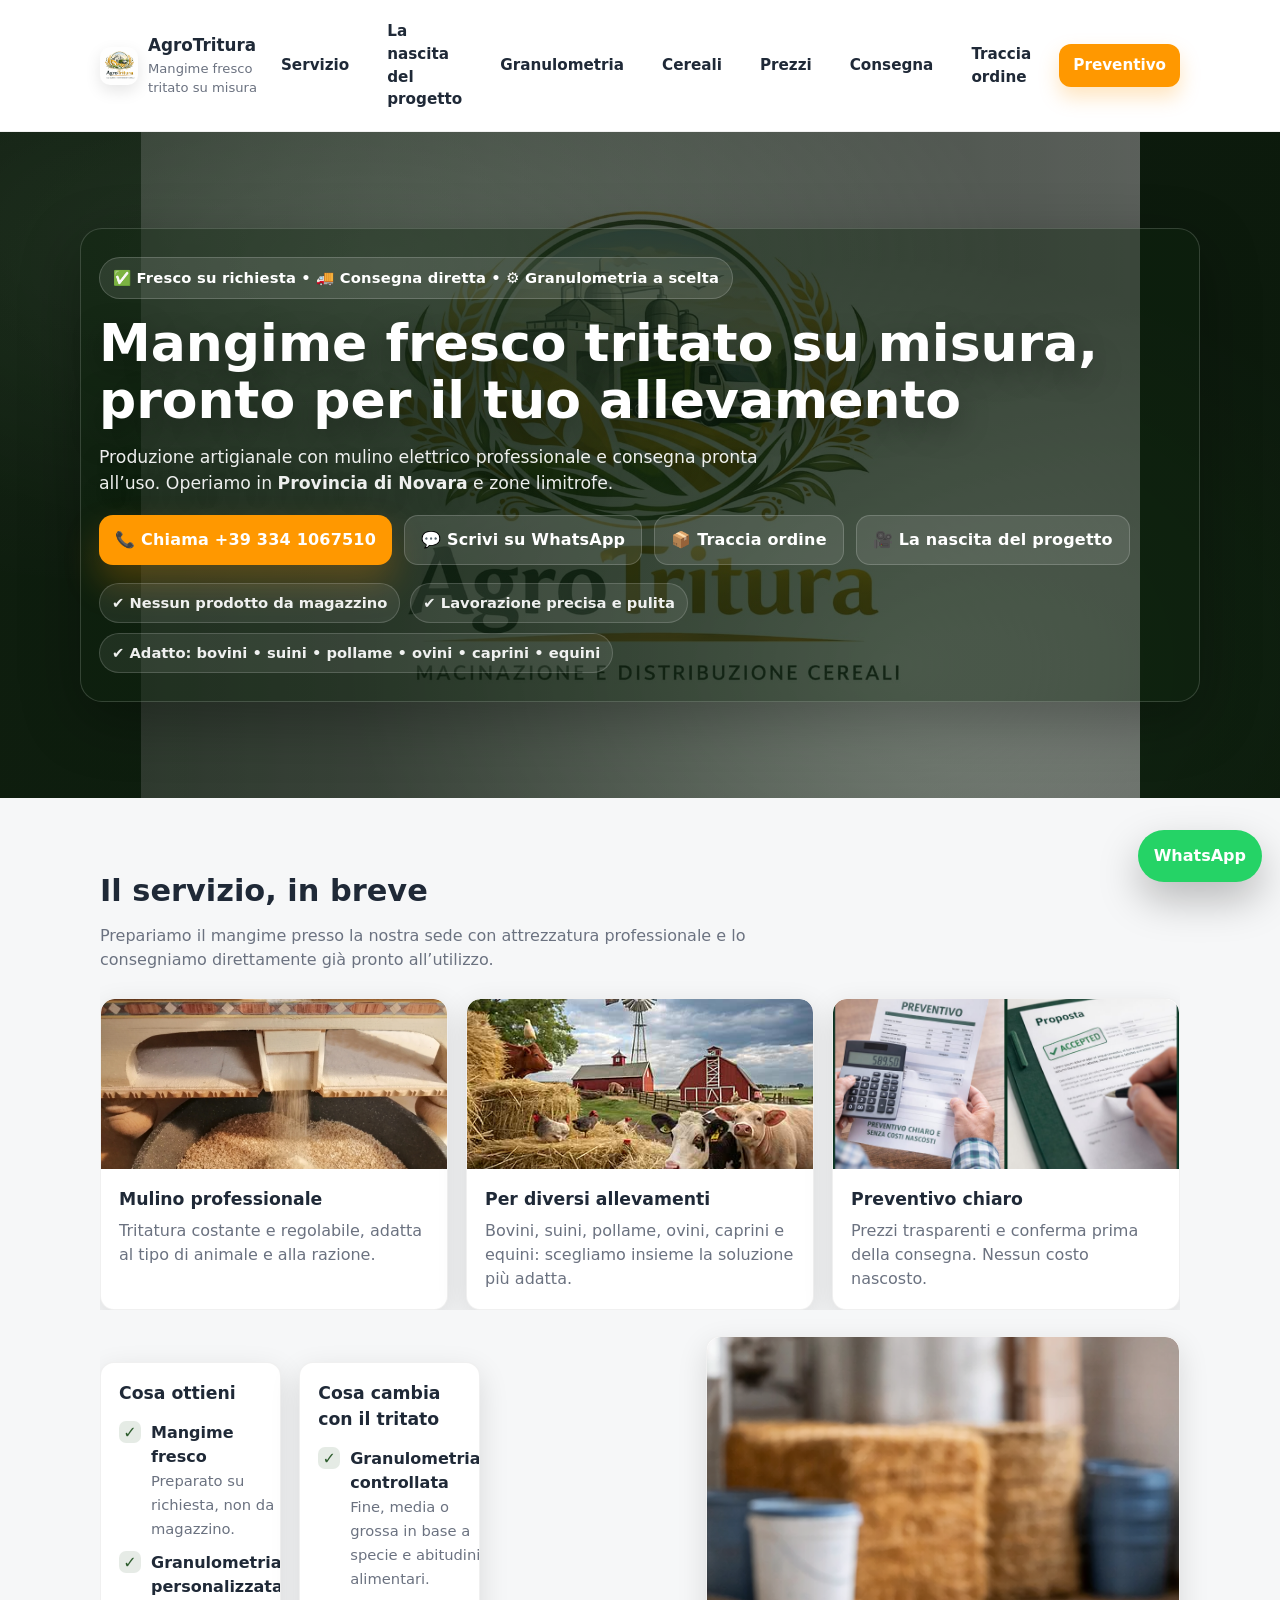
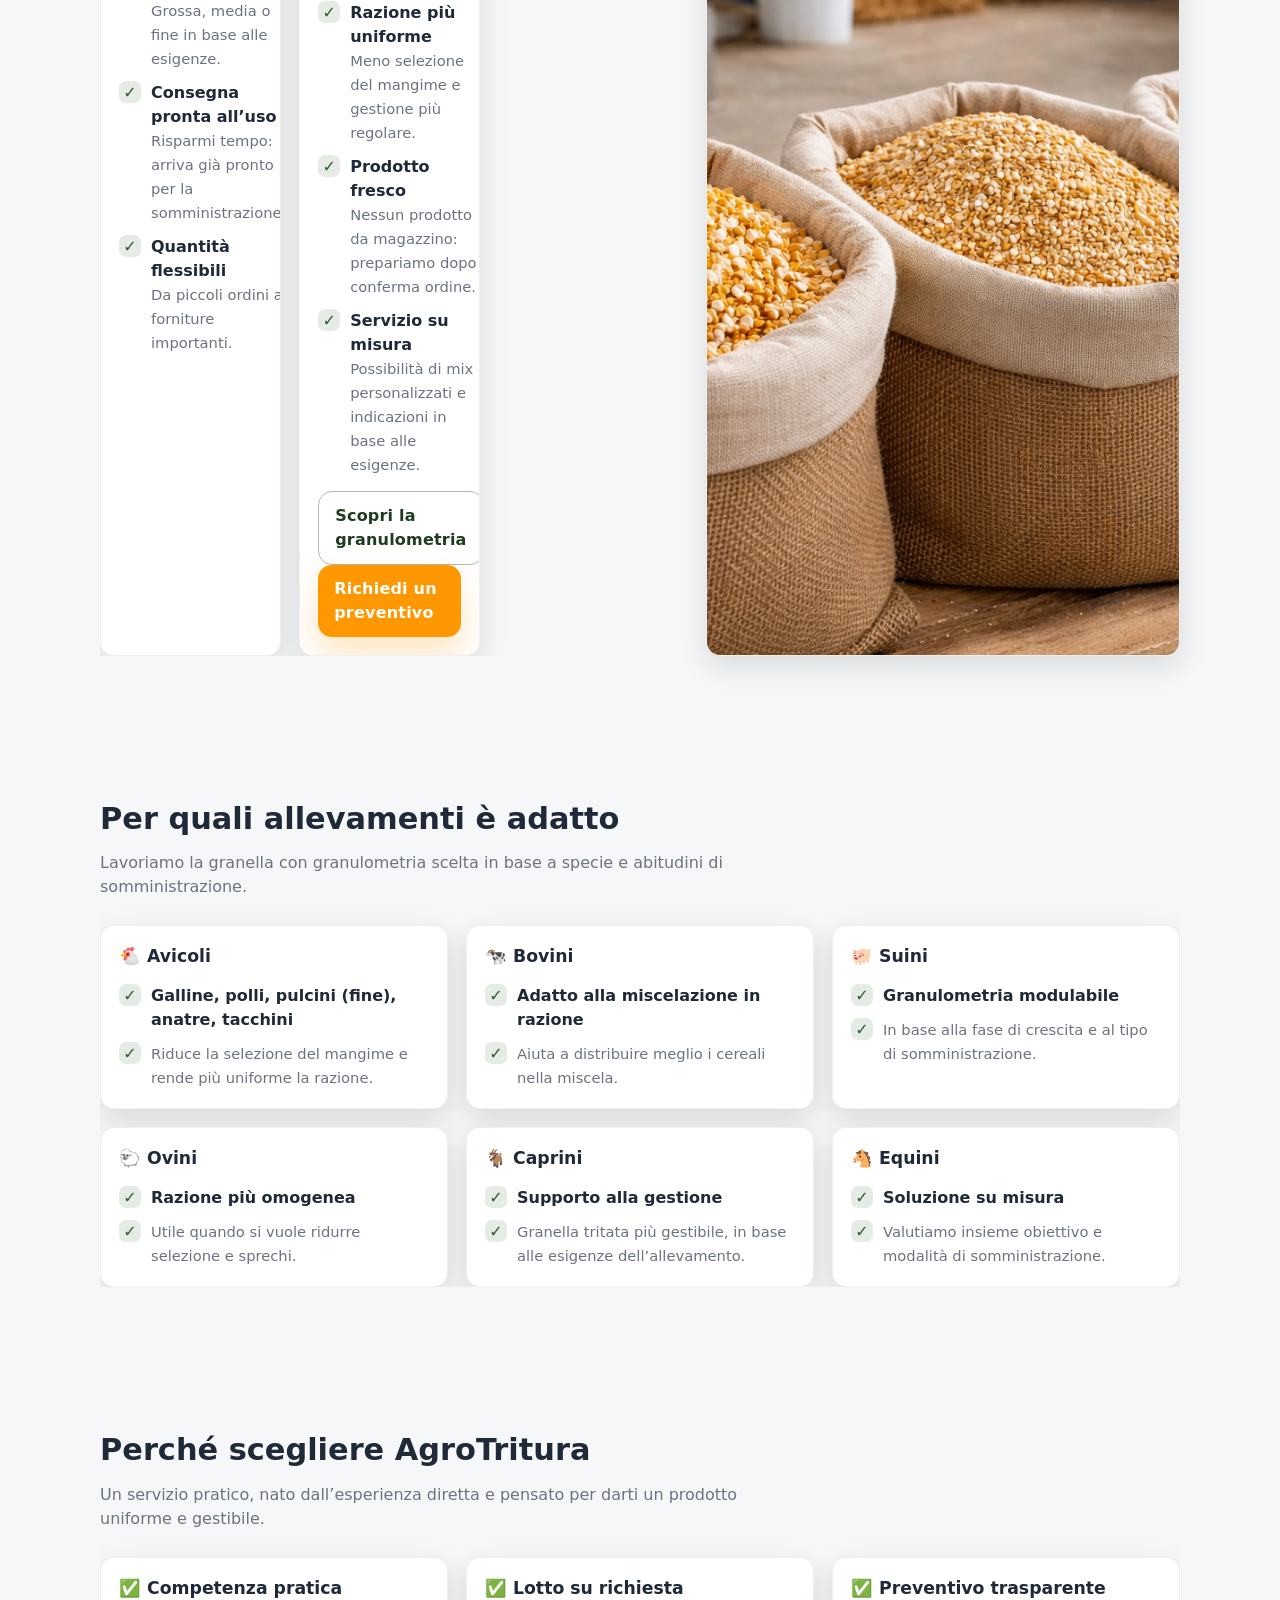
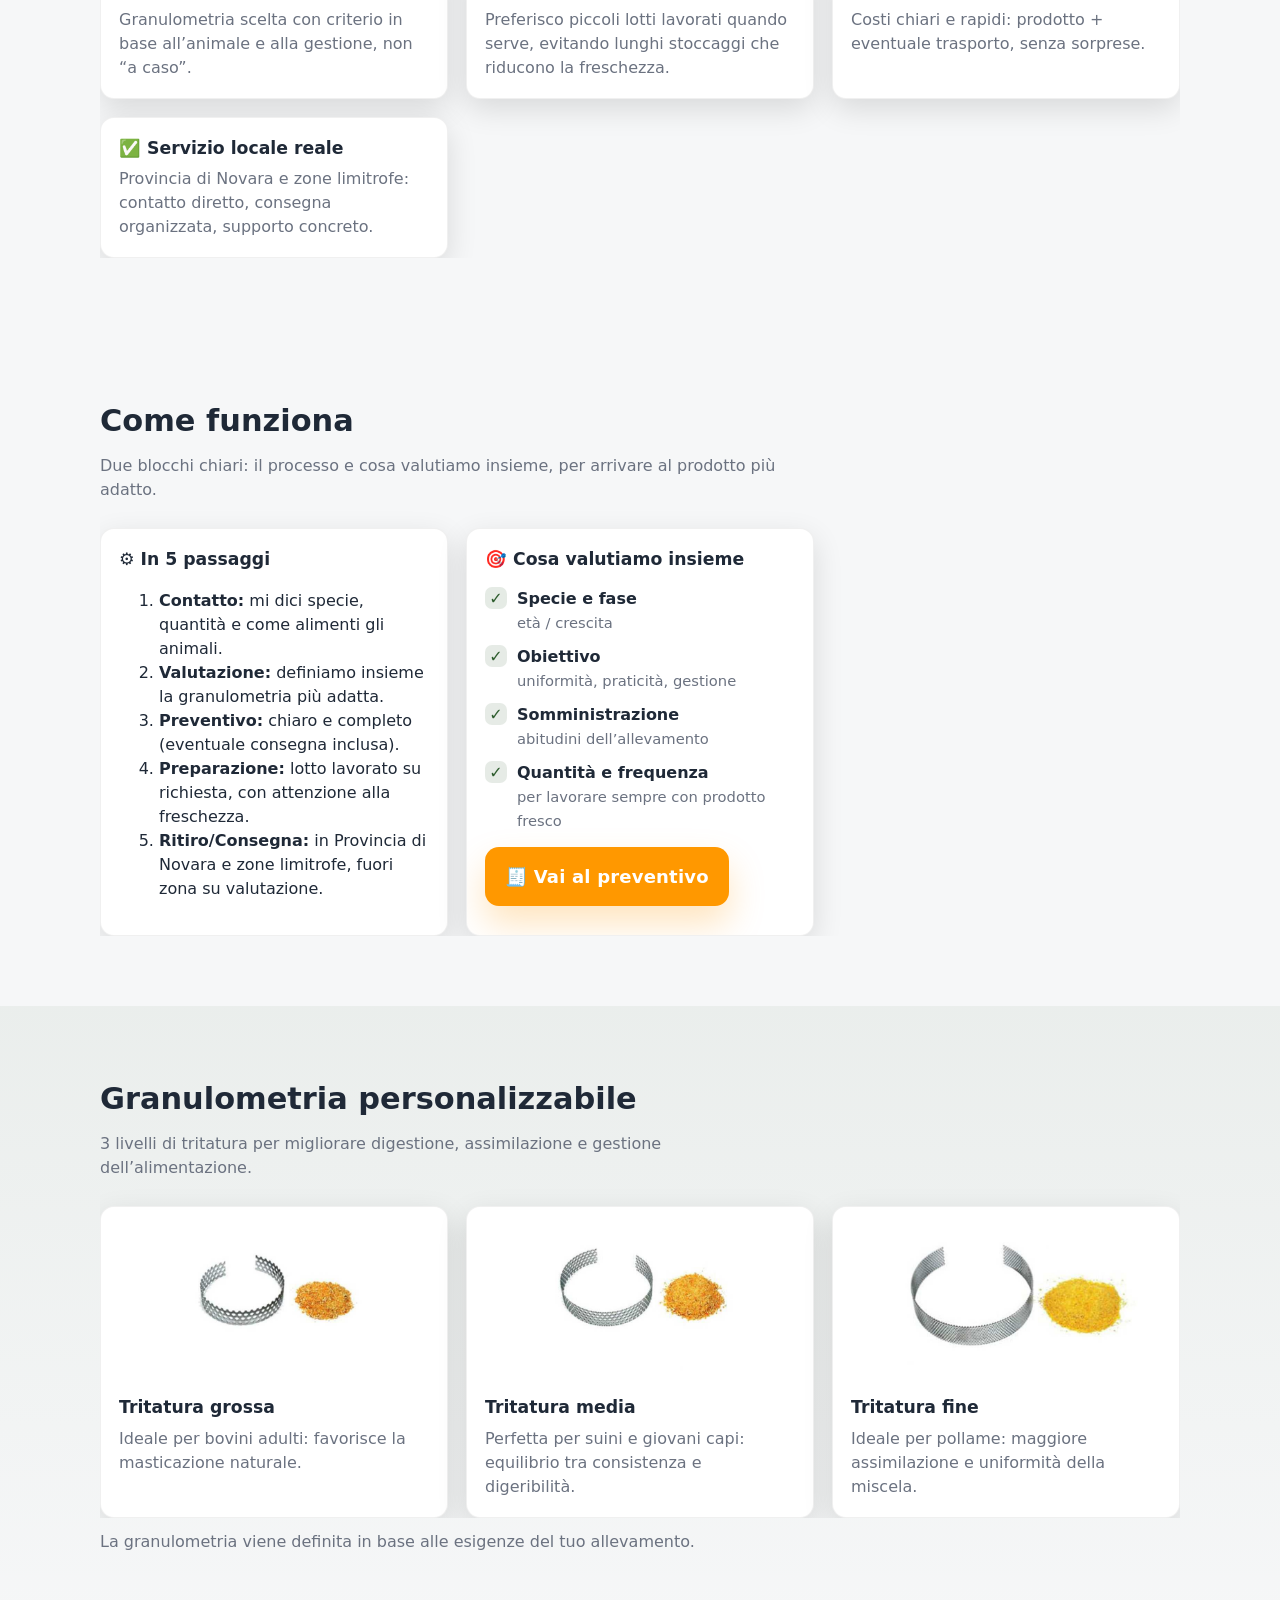
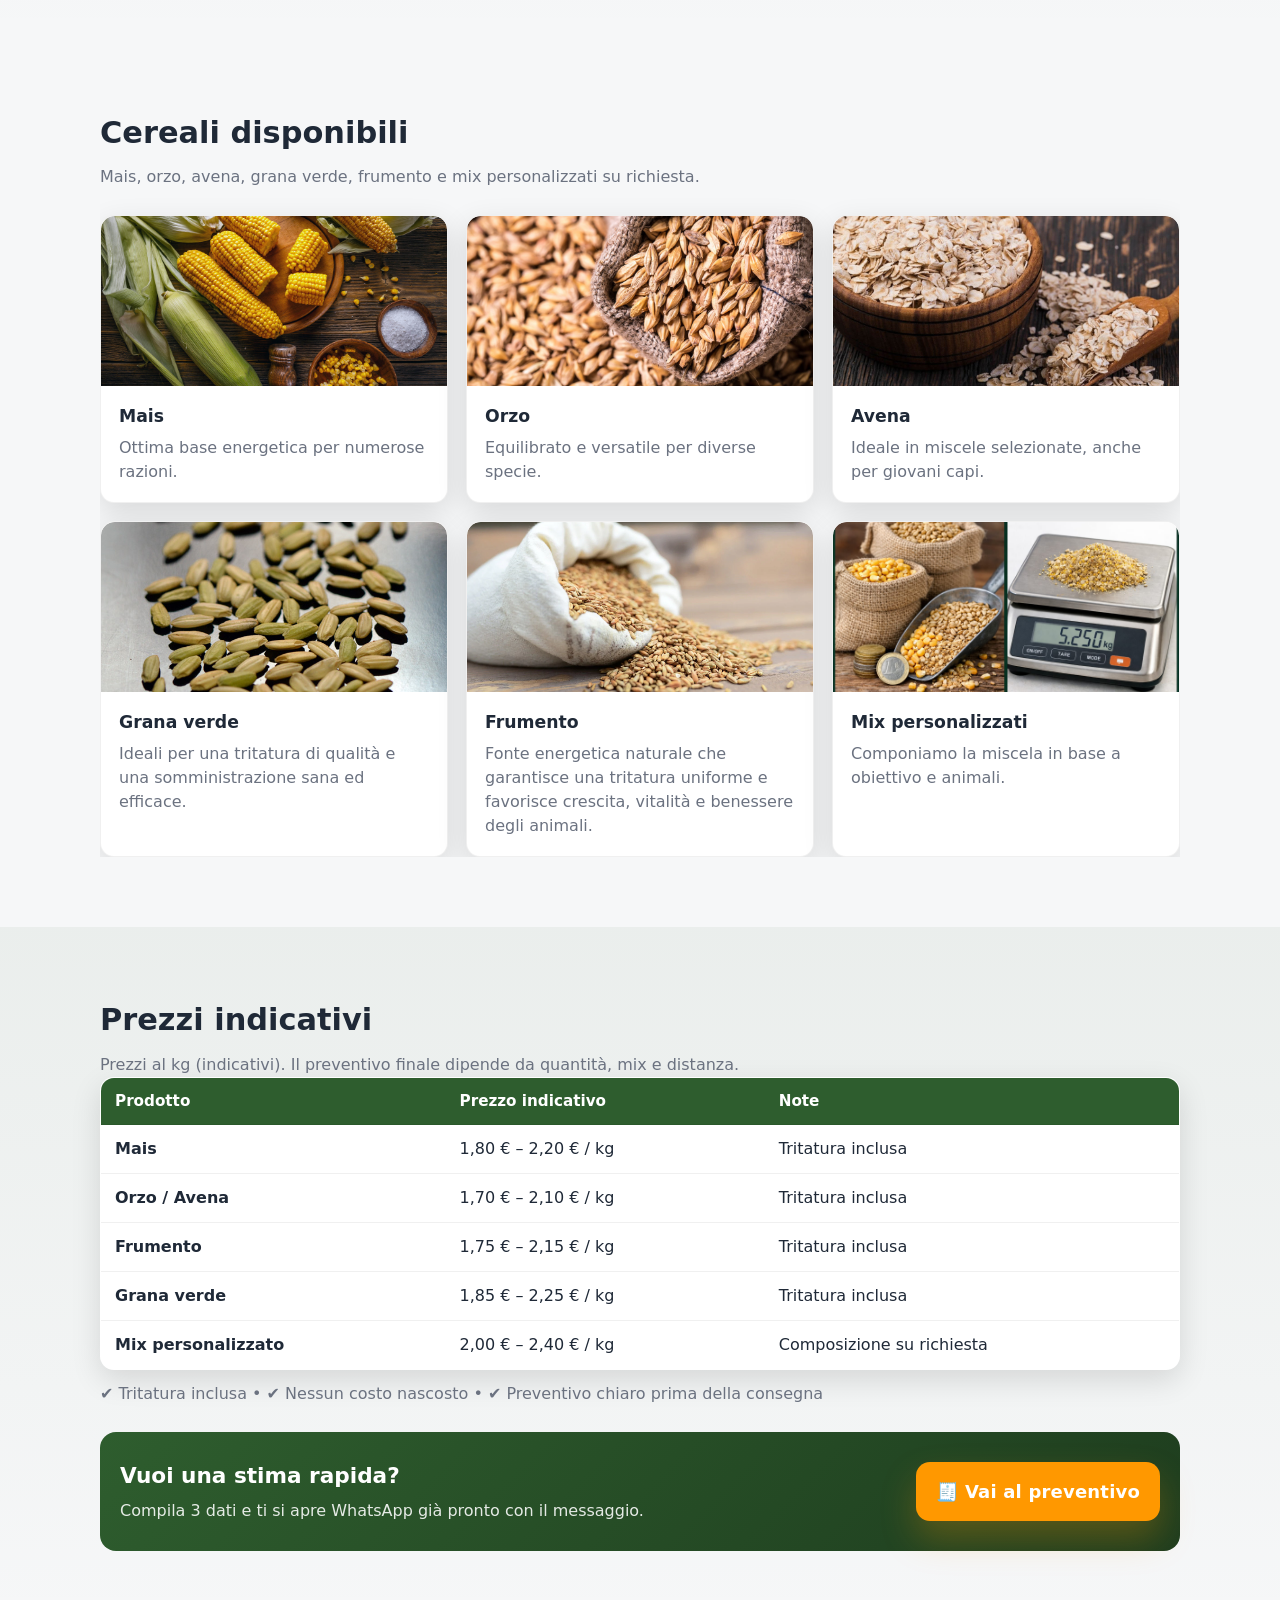
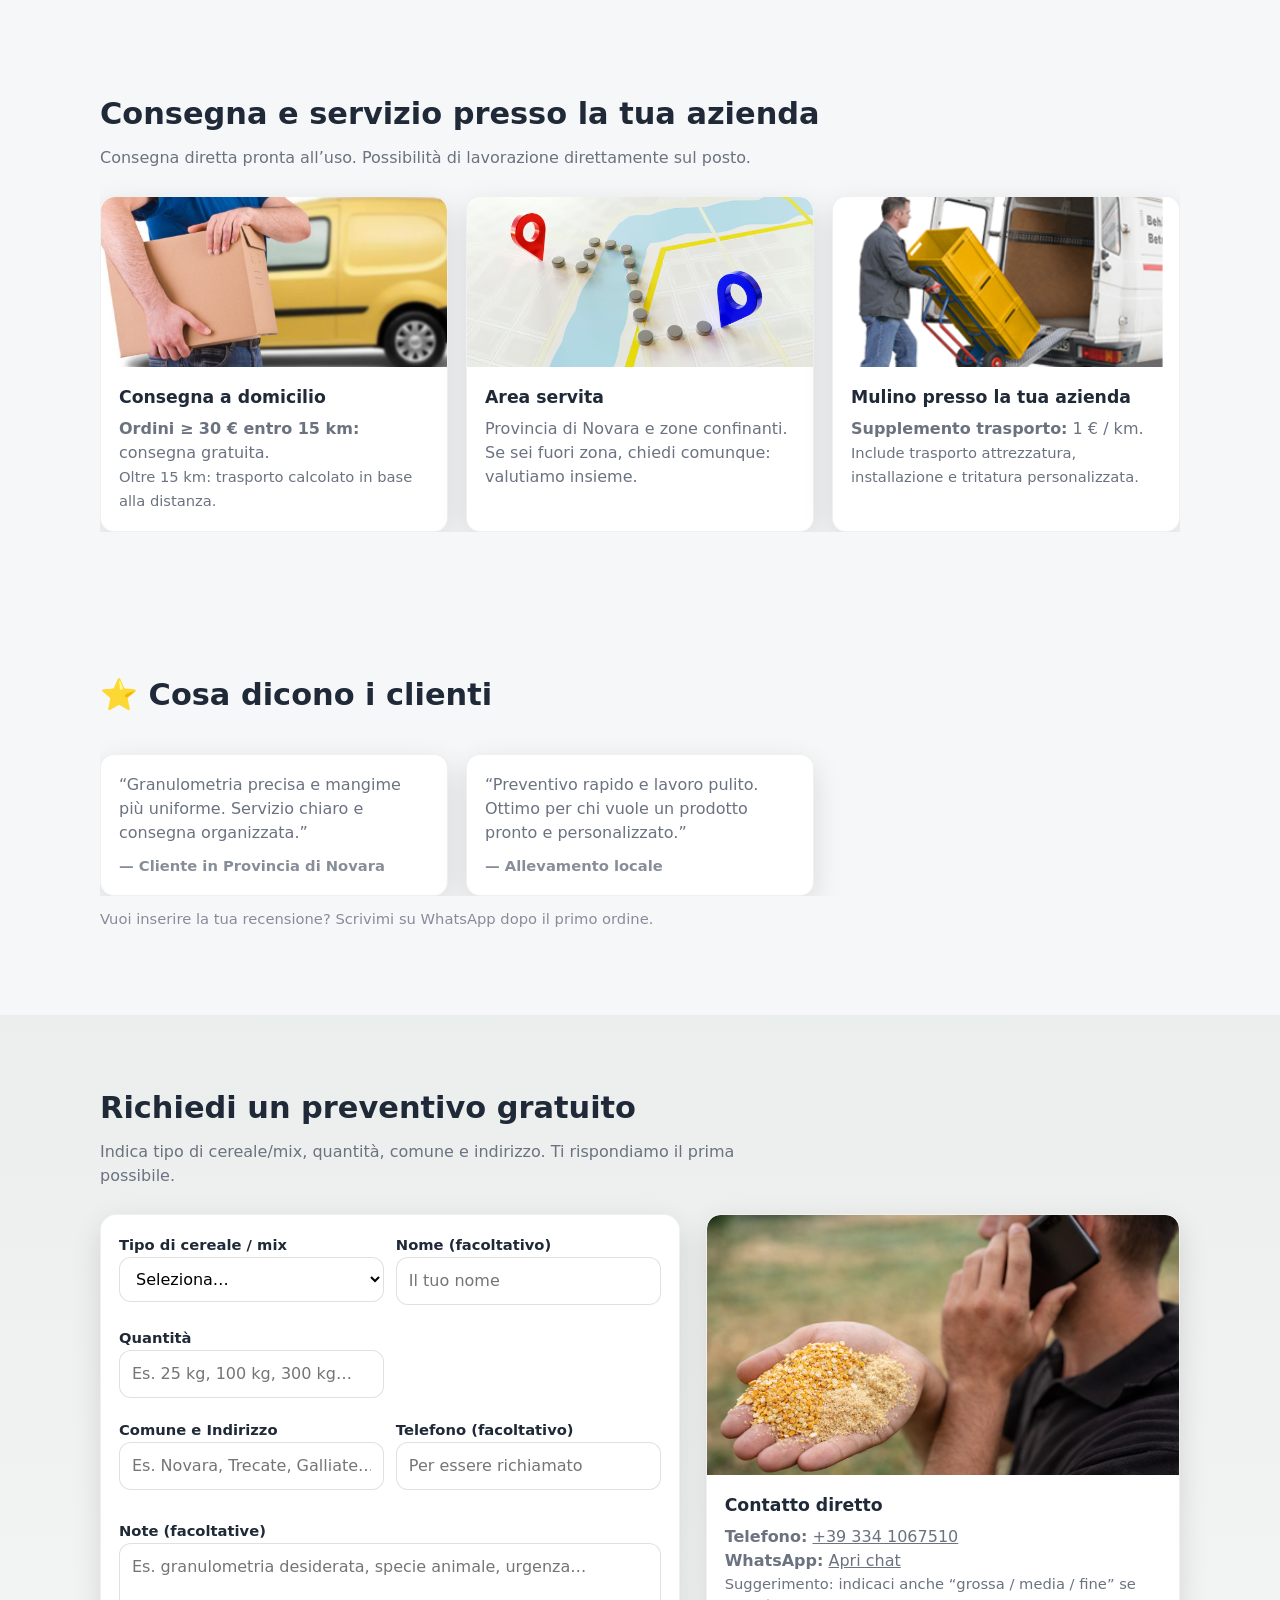
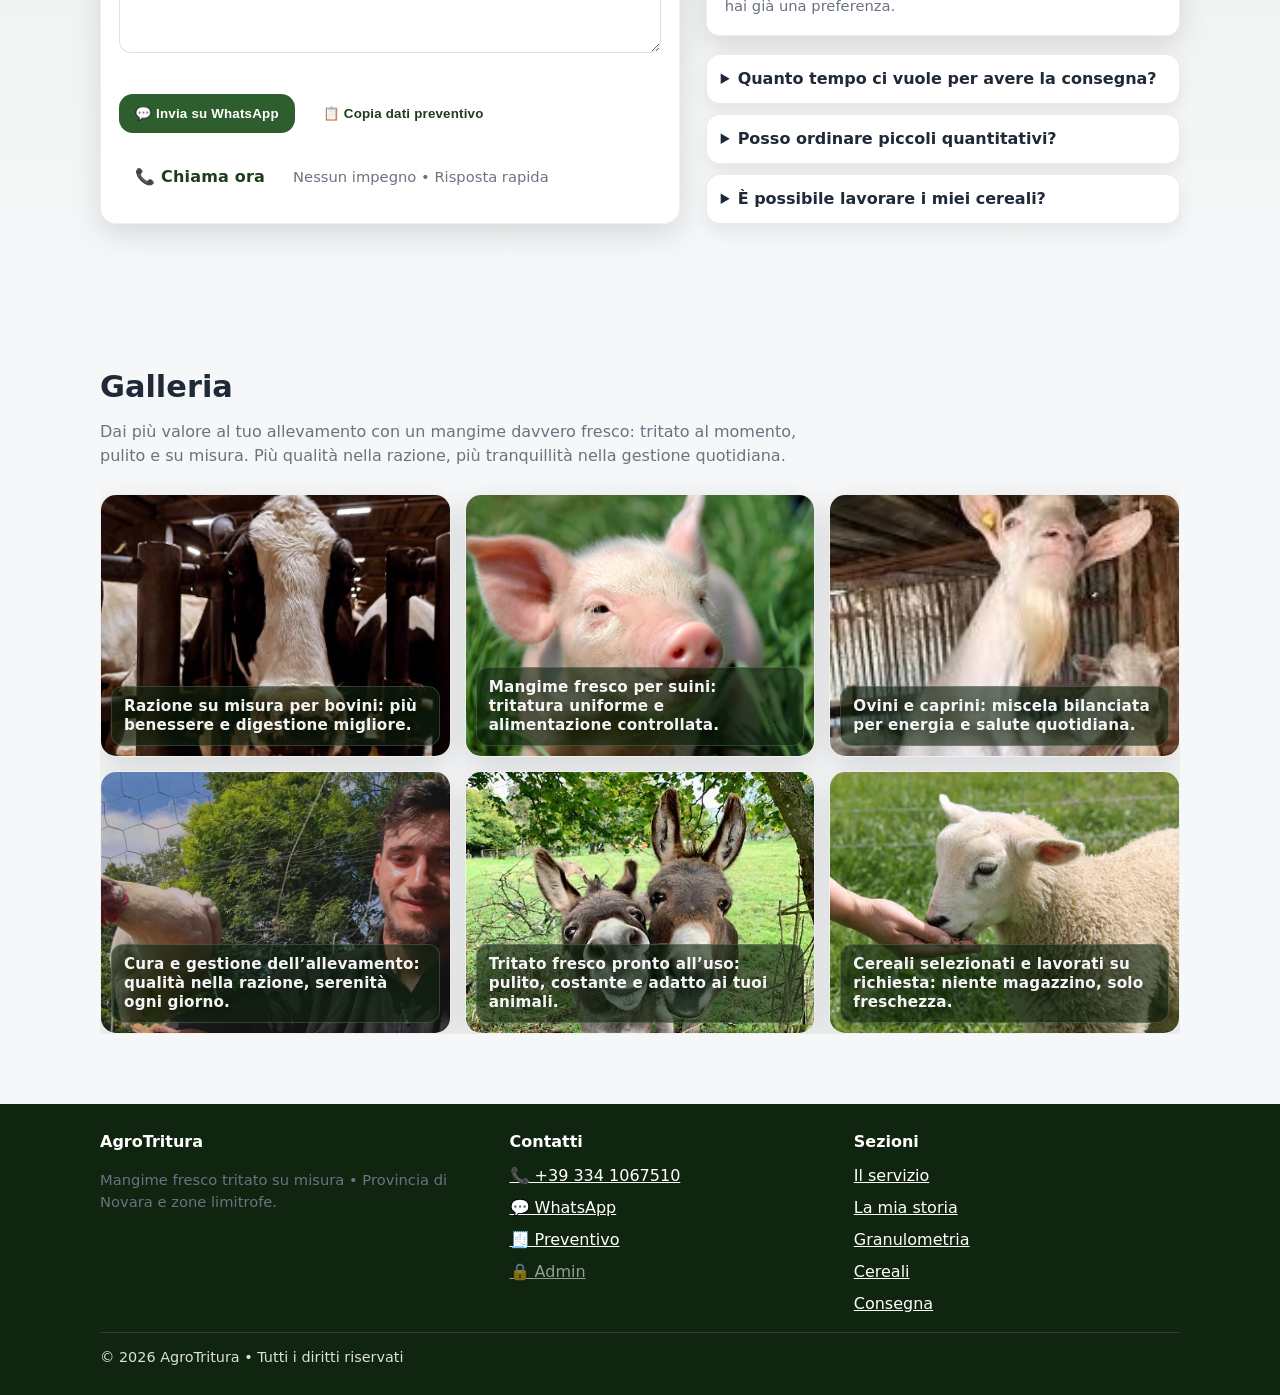
<file: index.html>
<!DOCTYPE html>

<html lang="it">
<head>
<meta charset="utf-8"/>
<meta name="viewport" content="width=device-width, initial-scale=1, viewport-fit=cover">
<title>AgroTritura | Mangime fresco tritato su misura</title>
<meta content="Produzione e consegna di mangime fresco tritato su misura. Mulino professionale con granulometria personalizzabile. Provincia di Novara e zone limitrofe." name="description"/>
<meta content="#2e5d2e" name="theme-color"/>
<link href="favicon.jpg" rel="icon"/>
<link href="css/style.css" rel="stylesheet"/>
</head>
<body>
<div class="topbar">
  <div class="container">
    <div class="nav">
      <a class="brand" href="#top">
        <img class="brand-logo" src="img/IMG-20260216-WA0000.jpg" alt="AgroTritura">
        <div>
          <strong>AgroTritura</strong>
          <span>Mangime fresco tritato su misura</span>
        </div>
      </a>

      <nav aria-label="Menu principale" class="menu">
        <a href="#servizio">Servizio</a>
        <a href="nascita-progetto.html">La nascita del progetto</a>
        <a href="#granulometria">Granulometria</a>
        <a href="#cereali">Cereali</a>
        <a href="#prezzi">Prezzi</a>
        <a href="#consegna">Consegna</a>
        <a href="ordine.html">Traccia ordine</a>
        <a class="cta" href="#preventivo">Preventivo</a>
      </nav>

      <button aria-expanded="false" aria-label="Apri menu" class="hamb" data-hamb="">
        <svg fill="none" stroke="currentColor" stroke-width="2" viewBox="0 0 24 24">
          <path d="M4 6h16M4 12h16M4 18h16" stroke-linecap="round"></path>
        </svg>
      </button>
    </div>

    <div class="mobilePanel" data-mobile-panel="">
      <a href="#servizio">Servizio</a>
      <a href="nascita-progetto.html">La nascita del progetto</a>
      <a href="#granulometria">Granulometria</a>
      <a href="#cereali">Cereali</a>
      <a href="#prezzi">Prezzi</a>
      <a href="#consegna">Consegna</a>
      <a href="ordine.html">Traccia ordine</a>
      <a href="#preventivo">Preventivo</a>
    </div>
  </div>
</div>

<header class="hero" id="top">
  <div class="container wrap">
    <div class="kicker">✅ Fresco su richiesta • 🚚 Consegna diretta • ⚙️ Granulometria a scelta</div>
    <h1>Mangime fresco tritato su misura, pronto per il tuo allevamento</h1>
    <p>
      Produzione artigianale con mulino elettrico professionale e consegna pronta all’uso.
      Operiamo in <strong>Provincia di Novara</strong> e zone limitrofe.
    </p>

    <div class="actions">
      <a class="btn primary" href="tel:+393341067510">📞 Chiama +39 334 1067510</a>
      <a class="btn ghost" href="https://wa.me/393341067510" rel="noopener" target="_blank">💬 Scrivi su WhatsApp</a>
      <a class="btn ghost" href="ordine.html">📦 Traccia ordine</a>
      <a class="btn ghost" href="nascita-progetto.html">🎥 La nascita del progetto</a>
    </div>

    <div aria-label="Punti di forza" class="badges">
      <span>✔ Nessun prodotto da magazzino</span>
      <span>✔ Lavorazione precisa e pulita</span>
      <span>✔ Adatto: bovini • suini • pollame • ovini • caprini • equini </span>
    </div>
  </div>
</header>

<section class="section" id="servizio">
  <div class="container">
    <h2 class="h2">Il servizio, in breve</h2>
    <p class="lead">
      Prepariamo il mangime presso la nostra sede con attrezzatura professionale e lo consegniamo
      direttamente già pronto all’utilizzo.
    </p>

    <!-- SLIDER PRO -->
    <div class="sliderWrap" data-slider="">
      <button aria-label="Indietro" class="sliderBtn prev" data-slider-prev="" type="button">‹</button>
      <button aria-label="Avanti" class="sliderBtn next" data-slider-next="" type="button">›</button>

      <div class="grid gridScroll" data-slider-track="">
        <article class="card feature">
          <div class="img" style="background-image:url('img/mulino_in_azione.jpg')"></div>
          <div class="pad">
            <h3>Mulino professionale</h3>
            <p>Tritatura costante e regolabile, adatta al tipo di animale e alla razione.</p>
          </div>
        </article>

        <article class="card feature">
          <div class="img" style="background-image:url('img/animali.jpg')"></div>
          <div class="pad">
            <h3>Per diversi allevamenti</h3>
            <p>Bovini, suini, pollame, ovini, caprini e equini: scegliamo insieme la soluzione più adatta.</p>
          </div>
        </article>

        <article class="card feature">
          <div class="img" style="background-image:url('img/preventivo_foglio.jpg')"></div>
          <div class="pad">
            <h3>Preventivo chiaro</h3>
            <p>Prezzi trasparenti e conferma prima della consegna. Nessun costo nascosto.</p>
          </div>
        </article>
      </div>

      <div class="sliderDots" data-slider-dots=""></div>
    </div>

        <div class="split" style="margin-top:26px">
      <div>
        <div class="sliderWrap" data-slider="">
          <button aria-label="Indietro" class="sliderBtn prev" data-slider-prev="" type="button">‹</button>
          <button aria-label="Avanti" class="sliderBtn next" data-slider-next="" type="button">›</button>

          <div class="grid gridScroll" data-slider-track="">
<article class="card feature">
        <div class="pad">
          <h3>Cosa ottieni</h3>
          <ul class="list">
            <li><span class="tick">✓</span> <div><strong>Mangime fresco</strong><br><span class="small">Preparato su richiesta, non da magazzino.</span></div></li>
            <li><span class="tick">✓</span> <div><strong>Granulometria personalizzata</strong><br><span class="small">Grossa, media o fine in base alle esigenze.</span></div></li>
            <li><span class="tick">✓</span> <div><strong>Consegna pronta all’uso</strong><br><span class="small">Risparmi tempo: arriva già pronto per la somministrazione.</span></div></li>
            <li><span class="tick">✓</span> <div><strong>Quantità flessibili</strong><br><span class="small">Da piccoli ordini a forniture importanti.</span></div></li>
          </ul>
        </div>
      </article>
<article class="card feature">
        <div class="pad">
          <h3>Cosa cambia con il tritato</h3>
          <ul class="list">
            <li><span class="tick">✓</span> <div><strong>Granulometria controllata</strong><br><span class="small">Fine, media o grossa in base a specie e abitudini alimentari.</span></div></li>
            <li><span class="tick">✓</span> <div><strong>Razione più uniforme</strong><br><span class="small">Meno selezione del mangime e gestione più regolare.</span></div></li>
            <li><span class="tick">✓</span> <div><strong>Prodotto fresco</strong><br><span class="small">Nessun prodotto da magazzino: prepariamo dopo conferma ordine.</span></div></li>
            <li><span class="tick">✓</span> <div><strong>Servizio su misura</strong><br><span class="small">Possibilità di mix personalizzati e indicazioni in base alle esigenze.</span></div></li>
          </ul>
          <div class="actions" style="margin-top:14px">
            <a class="btn outline" href="#granulometria">Scopri la granulometria</a>
            <a class="btn primary" href="#preventivo">Richiedi un preventivo</a>
          </div>
        </article>
          </div>

          <div class="sliderDots" data-slider-dots=""></div>
        </div>
      </div>

      <div class="card">
        <div class="img" style="height:100%; min-height:320px; background-image:url('img/cosa_ottieni.jpg')"></div>
      </div>
    </div></section>

<section class="section" id="allevamenti">
  <div class="container">
    <h2 class="h2">Per quali allevamenti è adatto</h2>
    <p class="lead">Lavoriamo la granella con granulometria scelta in base a specie e abitudini di somministrazione.</p>

    <div class="sliderWrap" data-slider="">
      <button aria-label="Indietro" class="sliderBtn prev" data-slider-prev="" type="button">‹</button>
      <button aria-label="Avanti" class="sliderBtn next" data-slider-next="" type="button">›</button>

      <div class="grid gridScroll" data-slider-track="">
        <article class="card feature">
          <div class="pad">
            <h3>🐔 Avicoli</h3>
            <ul class="list">
              <li><span class="tick">✓</span> <div><strong>Galline, polli, pulcini (fine), anatre, tacchini</strong></div></li>
              <li><span class="tick">✓</span> <div><span class="small">Riduce la selezione del mangime e rende più uniforme la razione.</span></div></li>
            </ul>
          </div>
        </article>

        <article class="card feature">
          <div class="pad">
            <h3>🐄 Bovini</h3>
            <ul class="list">
              <li><span class="tick">✓</span> <div><strong>Adatto alla miscelazione in razione</strong></div></li>
              <li><span class="tick">✓</span> <div><span class="small">Aiuta a distribuire meglio i cereali nella miscela.</span></div></li>
            </ul>
          </div>
        </article>

        <article class="card feature">
          <div class="pad">
            <h3>🐖 Suini</h3>
            <ul class="list">
              <li><span class="tick">✓</span> <div><strong>Granulometria modulabile</strong></div></li>
              <li><span class="tick">✓</span> <div><span class="small">In base alla fase di crescita e al tipo di somministrazione.</span></div></li>
            </ul>
          </div>
        </article>

        <article class="card feature">
          <div class="pad">
            <h3>🐑 Ovini</h3>
            <ul class="list">
              <li><span class="tick">✓</span> <div><strong>Razione più omogenea</strong></div></li>
              <li><span class="tick">✓</span> <div><span class="small">Utile quando si vuole ridurre selezione e sprechi.</span></div></li>
            </ul>
          </div>
        </article>

        <article class="card feature">
          <div class="pad">
            <h3>🐐 Caprini</h3>
            <ul class="list">
              <li><span class="tick">✓</span> <div><strong>Supporto alla gestione</strong></div></li>
              <li><span class="tick">✓</span> <div><span class="small">Granella tritata più gestibile, in base alle esigenze dell’allevamento.</span></div></li>
            </ul>
          </div>
        </article>

        <article class="card feature">
          <div class="pad">
            <h3>🐴 Equini</h3>
            <ul class="list">
              <li><span class="tick">✓</span> <div><strong>Soluzione su misura</strong></div></li>
              <li><span class="tick">✓</span> <div><span class="small">Valutiamo insieme obiettivo e modalità di somministrazione.</span></div></li>
            </ul>
          </div>
        </article>
      </div>

      <div class="sliderDots" data-slider-dots=""></div>
    </div>
  </div>
</section>

<section class="section" id="perche-scegliere">
  <div class="container">
    <h2 class="h2">Perché scegliere AgroTritura</h2>
    <p class="lead">Un servizio pratico, nato dall’esperienza diretta e pensato per darti un prodotto uniforme e gestibile.</p>

    <div class="sliderWrap" data-slider="">
      <button aria-label="Indietro" class="sliderBtn prev" data-slider-prev="" type="button">‹</button>
      <button aria-label="Avanti" class="sliderBtn next" data-slider-next="" type="button">›</button>

      <div class="grid gridScroll" data-slider-track="">
        <article class="card feature">
          <div class="pad">
            <h3>✅ Competenza pratica</h3>
            <p>Granulometria scelta con criterio in base all’animale e alla gestione, non “a caso”.</p>
          </div>
        </article>

        <article class="card feature">
          <div class="pad">
            <h3>✅ Lotto su richiesta</h3>
            <p>Preferisco piccoli lotti lavorati quando serve, evitando lunghi stoccaggi che riducono la freschezza.</p>
          </div>
        </article>

        <article class="card feature">
          <div class="pad">
            <h3>✅ Preventivo trasparente</h3>
            <p>Costi chiari e rapidi: prodotto + eventuale trasporto, senza sorprese.</p>
          </div>
        </article>

        <article class="card feature">
          <div class="pad">
            <h3>✅ Servizio locale reale</h3>
            <p>Provincia di Novara e zone limitrofe: contatto diretto, consegna organizzata, supporto concreto.</p>
          </div>
        </article>
      </div>

      <div class="sliderDots" data-slider-dots=""></div>
    </div>
  </div>
</section>
<section class="section" id="come-funziona">
  <div class="container">
    <h2 class="h2">Come funziona</h2>
    <p class="lead">Due blocchi chiari: il processo e cosa valutiamo insieme, per arrivare al prodotto più adatto.</p>

    <div class="sliderWrap twoCardSlider" data-slider>
      <button aria-label="Indietro" class="sliderBtn prev" data-slider-prev type="button">‹</button>
      <button aria-label="Avanti" class="sliderBtn next" data-slider-next type="button">›</button>

      <div class="grid gridScroll" data-slider-track>
        <!-- CARD 1 -->
        <article class="card feature">
          <div class="pad">
            <h3>⚙️ In 5 passaggi</h3>
            <ol class="stepsList">
              <li><strong>Contatto:</strong> mi dici specie, quantità e come alimenti gli animali.</li>
              <li><strong>Valutazione:</strong> definiamo insieme la granulometria più adatta.</li>
              <li><strong>Preventivo:</strong> chiaro e completo (eventuale consegna inclusa).</li>
              <li><strong>Preparazione:</strong> lotto lavorato su richiesta, con attenzione alla freschezza.</li>
              <li><strong>Ritiro/Consegna:</strong> in Provincia di Novara e zone limitrofe, fuori zona su valutazione.</li>
            </ol>
          </div>
        </article>

        <!-- CARD 2 -->
        <article class="card feature">
          <div class="pad">
            <h3>🎯 Cosa valutiamo insieme</h3>
            <ul class="list">
              <li><span class="tick">✓</span> <div><strong>Specie e fase</strong><br><span class="small">età / crescita</span></div></li>
              <li><span class="tick">✓</span> <div><strong>Obiettivo</strong><br><span class="small">uniformità, praticità, gestione</span></div></li>
              <li><span class="tick">✓</span> <div><strong>Somministrazione</strong><br><span class="small">abitudini dell’allevamento</span></div></li>
              <li><span class="tick">✓</span> <div><strong>Quantità e frequenza</strong><br><span class="small">per lavorare sempre con prodotto fresco</span></div></li>
            </ul>

            <div class="actions" style="margin-top:14px">
              <a class="btn primary big" href="#preventivo">🧾 Vai al preventivo</a>
            </div>
          </div>
        </article>
      </div>

      <div class="sliderDots" data-slider-dots></div>
    </div>
  </div>
</section>
  
<section class="section alt" id="granulometria">
  <div class="container">
    <h2 class="h2">Granulometria personalizzabile</h2>
    <p class="lead">3 livelli di tritatura per migliorare digestione, assimilazione e gestione dell’alimentazione.</p>

    <!-- SLIDER PRO -->
    <div class="sliderWrap" data-slider="">
      <button aria-label="Indietro" class="sliderBtn prev" data-slider-prev="" type="button">‹</button>
      <button aria-label="Avanti" class="sliderBtn next" data-slider-next="" type="button">›</button>

      <div class="grid gridScroll" data-slider-track="">
        <article class="card feature">
          <div class="img" style="background-image:url('img/granulometria.jpg')"></div>
          <div class="pad">
            <h3>Tritatura grossa</h3>
            <p>Ideale per bovini adulti: favorisce la masticazione naturale.</p>
          </div>
        </article>

        <article class="card feature">
          <div class="img" style="background-image:url('img/bovini.jpg')"></div>
          <div class="pad">
            <h3>Tritatura media</h3>
            <p>Perfetta per suini e giovani capi: equilibrio tra consistenza e digeribilità.</p>
          </div>
        </article>

        <article class="card feature">
          <div class="img" style="background-image:url('img/maiale.jpg')"></div>
          <div class="pad">
            <h3>Tritatura fine</h3>
            <p>Ideale per pollame: maggiore assimilazione e uniformità della miscela.</p>
          </div>
        </article>
      </div>

      <div class="sliderDots" data-slider-dots=""></div>
    </div>

    <p class="note">La granulometria viene definita in base alle esigenze del tuo allevamento.</p>
  </div>
</section>

<section class="section" id="cereali">
  <div class="container">
    <h2 class="h2">Cereali disponibili</h2>
    <p class="lead">Mais, orzo, avena, grana verde, frumento e mix personalizzati su richiesta.</p>

    <!-- SLIDER PRO -->
    <div class="sliderWrap" data-slider="">
      <button aria-label="Indietro" class="sliderBtn prev" data-slider-prev="" type="button">‹</button>
      <button aria-label="Avanti" class="sliderBtn next" data-slider-next="" type="button">›</button>

      <div class="grid gridScroll" data-slider-track="">
        <article class="card feature">
          <div class="img" style="background-image:url('img/mais.jpg')"></div>
          <div class="pad"><h3>Mais</h3><p>Ottima base energetica per numerose razioni.</p></div>
        </article>
        <article class="card feature">
          <div class="img" style="background-image:url('img/orzo.jpg')"></div>
          <div class="pad"><h3>Orzo</h3><p>Equilibrato e versatile per diverse specie.</p></div>
        </article>
        <article class="card feature">
          <div class="img" style="background-image:url('img/avena.jpg')"></div>
          <div class="pad"><h3>Avena</h3><p>Ideale in miscele selezionate, anche per giovani capi.</p></div>
        </article>
        <article class="card feature">
          <div class="img" style="background-image:url('img/granaverde.jpg')"></div>
          <div class="pad"><h3>Grana verde</h3><p>Ideali per una tritatura di qualità e una somministrazione sana ed efficace.</p></div>
        </article>
        <article class="card feature">
          <div class="img" style="background-image:url('img/frumento.jpg')"></div>
          <div class="pad"><h3>Frumento</h3><p>Fonte energetica naturale che garantisce una tritatura uniforme e favorisce crescita, vitalità e benessere degli animali.</p></div>
        </article>
        <article class="card feature">
          <div class="img" style="background-image:url('img/mix.jpg')"></div>
          <div class="pad"><h3>Mix personalizzati</h3><p>Componiamo la miscela in base a obiettivo e animali.</p></div>
        </article>
      </div>

      <div class="sliderDots" data-slider-dots=""></div>
    </div>
  </div>
</section>

<section class="section alt" id="prezzi">
  <div class="container">
    <h2 class="h2">Prezzi indicativi</h2>
    <p class="lead">Prezzi al kg (indicativi). Il preventivo finale dipende da quantità, mix e distanza.</p>

    <table aria-label="Tabella prezzi" class="table">
      <thead>
        <tr><th>Prodotto</th><th>Prezzo indicativo</th><th>Note</th></tr>
      </thead>
      <tbody>
        <tr><td><strong>Mais</strong></td><td>1,80 € – 2,20 € / kg</td><td>Tritatura inclusa</td></tr>
        <tr><td><strong>Orzo / Avena</strong></td><td>1,70 € – 2,10 € / kg</td><td>Tritatura inclusa</td></tr>
        <tr><td><strong>Frumento</strong></td><td>1,75 € – 2,15 € / kg</td><td>Tritatura inclusa</td></tr>
        <tr><td><strong>Grana verde</strong></td><td>1,85 € – 2,25 € / kg</td><td>Tritatura inclusa</td></tr>
        <tr><td><strong>Mix personalizzato</strong></td><td>2,00 € – 2,40 € / kg</td><td>Composizione su richiesta</td></tr>
      </tbody>
    </table>

    <p class="note">✔ Tritatura inclusa • ✔ Nessun costo nascosto • ✔ Preventivo chiaro prima della consegna</p>

    <div class="ctaBand" style="margin-top:26px; border-radius:16px">
      <div class="container">
        <div class="row">
          <div>
            <h3>Vuoi una stima rapida?</h3>
            <p>Compila 3 dati e ti si apre WhatsApp già pronto con il messaggio.</p>
          </div>
          <a class="btn primary big" href="#preventivo">🧾 Vai al preventivo</a>
        </div>
      </div>
    </div>
  </div>
</section>

<section class="section" id="consegna">
  <div class="container">
    <h2 class="h2">Consegna e servizio presso la tua azienda</h2>
    <p class="lead">Consegna diretta pronta all’uso. Possibilità di lavorazione direttamente sul posto.</p>

    <!-- SLIDER PRO -->
    <div class="sliderWrap" data-slider="">
      <button aria-label="Indietro" class="sliderBtn prev" data-slider-prev="" type="button">‹</button>
      <button aria-label="Avanti" class="sliderBtn next" data-slider-next="" type="button">›</button>

      <div class="grid gridScroll" data-slider-track="">
        <article class="card feature">
          <div class="img" style="background-image:url('img/consegna.jpg')"></div>
          <div class="pad">
            <h3>Consegna a domicilio</h3>
            <p><strong>Ordini ≥ 30 € entro 15 km:</strong> consegna gratuita.<br><span class="small">Oltre 15 km: trasporto calcolato in base alla distanza.</span></p>
          </div>
        </article>

        <article class="card feature">
          <div class="img" style="background-image:url('img/map.jpg')"></div>
          <div class="pad">
            <h3>Area servita</h3>
            <p>Provincia di Novara e zone confinanti. Se sei fuori zona, chiedi comunque: valutiamo insieme.</p>
          </div>
        </article>

        <article class="card feature">
          <div class="img" style="background-image:url('img/mulino.jpg')"></div>
          <div class="pad">
            <h3>Mulino presso la tua azienda</h3>
            <p><strong>Supplemento trasporto:</strong> 1 € / km.<br><span class="small">Include trasporto attrezzatura, installazione e tritatura personalizzata.</span></p>
          </div>
        </article>
      </div>

      <div class="sliderDots" data-slider-dots=""></div>
    </div>
  </div>
</section>
  
<section class="section" id="recensioni">
  <div class="container">
    <h2 class="h2">⭐ Cosa dicono i clienti</h2>

    <div class="sliderWrap" data-slider>
      <button aria-label="Indietro" class="sliderBtn prev" data-slider-prev type="button">‹</button>
      <button aria-label="Avanti" class="sliderBtn next" data-slider-next type="button">›</button>

      <div class="grid gridScroll" data-slider-track>
        <article class="card feature">
          <div class="pad">
            <p style="margin:0 0 10px 0">“Granulometria precisa e mangime più uniforme. Servizio chiaro e consegna organizzata.”</p>
            <div class="small" style="opacity:.8"><strong>— Cliente in Provincia di Novara</strong></div>
          </div>
        </article>

        <article class="card feature">
          <div class="pad">
            <p style="margin:0 0 10px 0">“Preventivo rapido e lavoro pulito. Ottimo per chi vuole un prodotto pronto e personalizzato.”</p>
            <div class="small" style="opacity:.8"><strong>— Allevamento locale</strong></div>
          </div>
        </article>

        <!-- Se vuoi, puoi duplicare questo blocco e aggiungere altre recensioni -->
      </div>

      <div class="sliderDots" data-slider-dots></div>
    </div>

    <p class="small" style="margin-top:12px; opacity:.8">
      Vuoi inserire la tua recensione? Scrivimi su WhatsApp dopo il primo ordine.
    </p>
  </div>
</section>
  
<section class="section alt" id="preventivo">
  <div class="container">
    <h2 class="h2">Richiedi un preventivo gratuito</h2>
    <p class="lead">Indica tipo di cereale/mix, quantità, comune e indirizzo. Ti rispondiamo il prima possibile.</p>

    <div class="split" style="margin-top:26px">
      <form class="form" id="preventivoForm">
        <div class="row">
          <div>
            <label for="cereale">Tipo di cereale / mix</label>
            <select id="cereale" name="cereale">
              <option value="">Seleziona…</option>
              <option>Mais</option>
              <option>Orzo</option>
              <option>Avena</option>
              <option>Frumento</option>
              <option>Grana verde</option>
              <option>Mix personalizzato</option>
              <option>Altro / da definire</option>
            </select>
            <div id="campoExtraDinamico"></div>
          </div>

          <div>
            <label for="nome">Nome (facoltativo)</label>
            <input id="nome" name="nome" placeholder="Il tuo nome"/>
          </div>

          <div>
            <label for="quantita">Quantità</label>
            <input id="quantita" name="quantita" placeholder="Es. 25 kg, 100 kg, 300 kg…"/>
          </div>
        </div>

        <div class="row">
          <div>
            <label for="comune">Comune e Indirizzo</label>
            <input id="comune" name="comune" placeholder="Es. Novara, Trecate, Galliate…"/>

            <!-- ✅ AGGIUNTA: BOX CALCOLO TRASPORTO/QUOTA (riempito via JS) -->
            <div class="quoteBox" data-quote-box style="display:none;">
              <div class="badgeMini">🚚 Stima trasporto (andata/ritorno)</div>

              <div class="quoteRow">
                <div>
                  <div class="label">Distanza stimata</div>
                  <div class="hint">Calcolata in base all’indirizzo inserito</div>
                </div>
                <div class="value" data-q-km>—</div>
              </div>

              <div class="quoteRow">
                <div>
                  <div class="label">Carburante stimato</div>
                  <div class="hint">Jeep Cherokee KJ 2.8 CRD • consumo medio</div>
                </div>
                <div class="value" data-q-fuel>—</div>
              </div>

              <div class="quoteRow">
                <div>
                  <div class="label">Totale trasporto</div>
                  <div class="hint">Carburante + margine trasporto</div>
                </div>
                <div class="value" data-q-transport>—</div>
              </div>

              <div class="quoteTotal">
                <div class="label">Totale stimato ordine</div>
                <div class="value" data-q-total>—</div>
              </div>

              <div class="quoteAlert" data-q-alert style="display:none;"></div>

              <!-- valori “nascosti” (JS li può usare per WhatsApp/Sheets) -->
              <input type="hidden" name="calc_km_roundtrip" id="calc_km_roundtrip" value="">
              <input type="hidden" name="calc_fuel_cost" id="calc_fuel_cost" value="">
              <input type="hidden" name="calc_transport_cost" id="calc_transport_cost" value="">
              <input type="hidden" name="calc_total_estimate" id="calc_total_estimate" value="">
            </div>
            <!-- ✅ FINE AGGIUNTA -->
          </div>

          <div>
            <label for="telefono">Telefono (facoltativo)</label>
            <input id="telefono" name="telefono" placeholder="Per essere richiamato"/>
          </div>
        </div>

        <div>
          <label for="note">Note (facoltative)</label>
          <textarea id="note" name="note" placeholder="Es. granulometria desiderata, specie animale, urgenza…"></textarea>
        </div>

        <div class="actions">
          <button class="btn dark" type="submit">💬 Invia su WhatsApp</button>
            
          <!-- ✅ AGGIUNTA: copia dati preventivo -->
  <button class="btn outline" type="button" id="btnCopiaPreventivo">📋 Copia dati preventivo</button>
  <span class="small" id="copyFeedback" style="display:none;">Copiato ✅</span>
  <!-- ✅ FINE AGGIUNTA -->
          
          <a class="btn outline" href="tel:+393341067510">📞 Chiama ora</a>
          <span class="small">Nessun impegno • Risposta rapida</span>
</div>
      </form>

      <div>
        <div class="card">
          <div class="img" style="height:260px;background-image:url('img/contatto_diretto.jpg')"></div>
          <div class="pad">
            <h3>Contatto diretto</h3>
            <p>
              <strong>Telefono:</strong> <a href="tel:+393341067510">+39 334 1067510</a><br/>
              <strong>WhatsApp:</strong> <a href="https://wa.me/393341067510" rel="noopener" target="_blank">Apri chat</a>
            </p>
            <p class="small">Suggerimento: indicaci anche “grossa / media / fine” se hai già una preferenza.</p>
          </div>
        </div>

        <div class="faq">
          <details>
            <summary>Quanto tempo ci vuole per avere la consegna?</summary>
            <p>I tempi dipendono dalla quantità richiesta e dalla distanza dall’azienda. In genere organizziamo la preparazione e la consegna in tempi rapidi subito dopo la conferma del preventivo, così da garantirti mangime fresco pronto all’uso senza attese inutili.</p>
          </details>
          <details>
            <summary>Posso ordinare piccoli quantitativi?</summary>
            <p>Sì, lavoriamo con quantità flessibili, adatte sia a piccoli allevamenti sia a forniture più importanti. La consegna gratuita è prevista per ordini superiori a 30 € entro 15 km; oltre questa distanza il costo di trasporto viene calcolato in modo chiaro in base ai chilometri.</p>
          </details>
          <details>
            <summary>È possibile lavorare i miei cereali?</summary>
            <p>Sì, offriamo anche il servizio di lavorazione direttamente presso la tua azienda agricola. Valutiamo insieme l’intervento e applichiamo un supplemento di trasporto di 1 € / km, comprensivo di spostamento attrezzatura, installazione e tritatura personalizzata.</p>
          </details>
        </div>
      </div>
    </div>
  </div>
</section>

<!-- ✅ FIX COMPLETO: galleria NON duplicata (un solo div.gallery) -->
<section class="section" id="galleria">
  <div class="container">
    <h2 class="h2">Galleria</h2>
    <p class="lead">Dai più valore al tuo allevamento con un mangime davvero fresco: tritato al momento, pulito e su misura. Più qualità nella razione, più tranquillità nella gestione quotidiana.</p>

    <!-- SLIDER PRO -->
    <div class="sliderWrap" data-slider="">
      <button aria-label="Indietro" class="sliderBtn prev" data-slider-prev="" type="button">‹</button>
      <button aria-label="Avanti" class="sliderBtn next" data-slider-next="" type="button">›</button>

      <div class="gallery galleryScroll" data-slider-track="">
        <div class="g-item">
          <img alt="Bovini - razione su misura" loading="lazy" src="img/galleria_bovino.jpg" />
          <div class="g-cap">Razione su misura per bovini: più benessere e digestione migliore.</div>
        </div>

        <div class="g-item">
          <img alt="Suini - mangime fresco" loading="lazy" src="img/galleria_maialino.jpg" />
          <div class="g-cap">Mangime fresco per suini: tritatura uniforme e alimentazione controllata.</div>
        </div>

        <div class="g-item">
          <img alt="Ovini e caprini - alimentazione mirata" loading="lazy" src="img/galleria_capra.jpg" />
          <div class="g-cap">Ovini e caprini: miscela bilanciata per energia e salute quotidiana.</div>
        </div>

        <div class="g-item">
          <img alt="Allevamento e cura quotidiana" loading="lazy" src="img/galleria_allevamento.jpg" />
          <div class="g-cap">Cura e gestione dell’allevamento: qualità nella razione, serenità ogni giorno.</div>
        </div>

        <div class="g-item">
          <img alt="Mangime tritato pronto all'uso" loading="lazy" src="img/galleria_sbriciolato.jpg" />
          <div class="g-cap">Tritato fresco pronto all’uso: pulito, costante e adatto ai tuoi animali.</div>
        </div>

        <div class="g-item">
          <img alt="Cereali selezionati" loading="lazy" src="img/galleria_riso.jpg" />
          <div class="g-cap">Cereali selezionati e lavorati su richiesta: niente magazzino, solo freschezza.</div>
        </div>
      </div>

      <div class="sliderDots" data-slider-dots=""></div>
    </div>
  </div>
</section>

<footer class="footer">
  <div class="container">
    <div class="cols">
      <div>
        <h4>AgroTritura</h4>
        <p class="small">Mangime fresco tritato su misura • Provincia di Novara e zone limitrofe.</p>
      </div>
      <div>
        <h4>Contatti</h4>
        <ul>
          <li><a href="tel:+393341067510">📞 +39 334 1067510</a></li>
          <li><a href="https://wa.me/393341067510" rel="noopener" target="_blank">💬 WhatsApp</a></li>
          <li><a href="#preventivo">🧾 Preventivo</a></li>
          <li><a href="admin-ordini.html" style="opacity:.55">🔒 Admin</a></li>
        </ul>
      </div>
      <div>
        <h4>Sezioni</h4>
        <ul>
          <li><a href="#servizio">Il servizio</a></li>
<li><a href="nascita-progetto.html">La mia storia</a></li>
          <li><a href="#granulometria">Granulometria</a></li>
          <li><a href="#cereali">Cereali</a></li>
          <li><a href="#consegna">Consegna</a></li>
        </ul>
      </div>
    </div>

    <div class="bottom">© 2026 AgroTritura • Tutti i diritti riservati</div>
  </div>
</footer>

<a class="whatsappFloat" href="https://wa.me/393341067510" rel="noopener" target="_blank">WhatsApp</a>

<script src="js/main.js"></script>
</body>
</html>
</file>
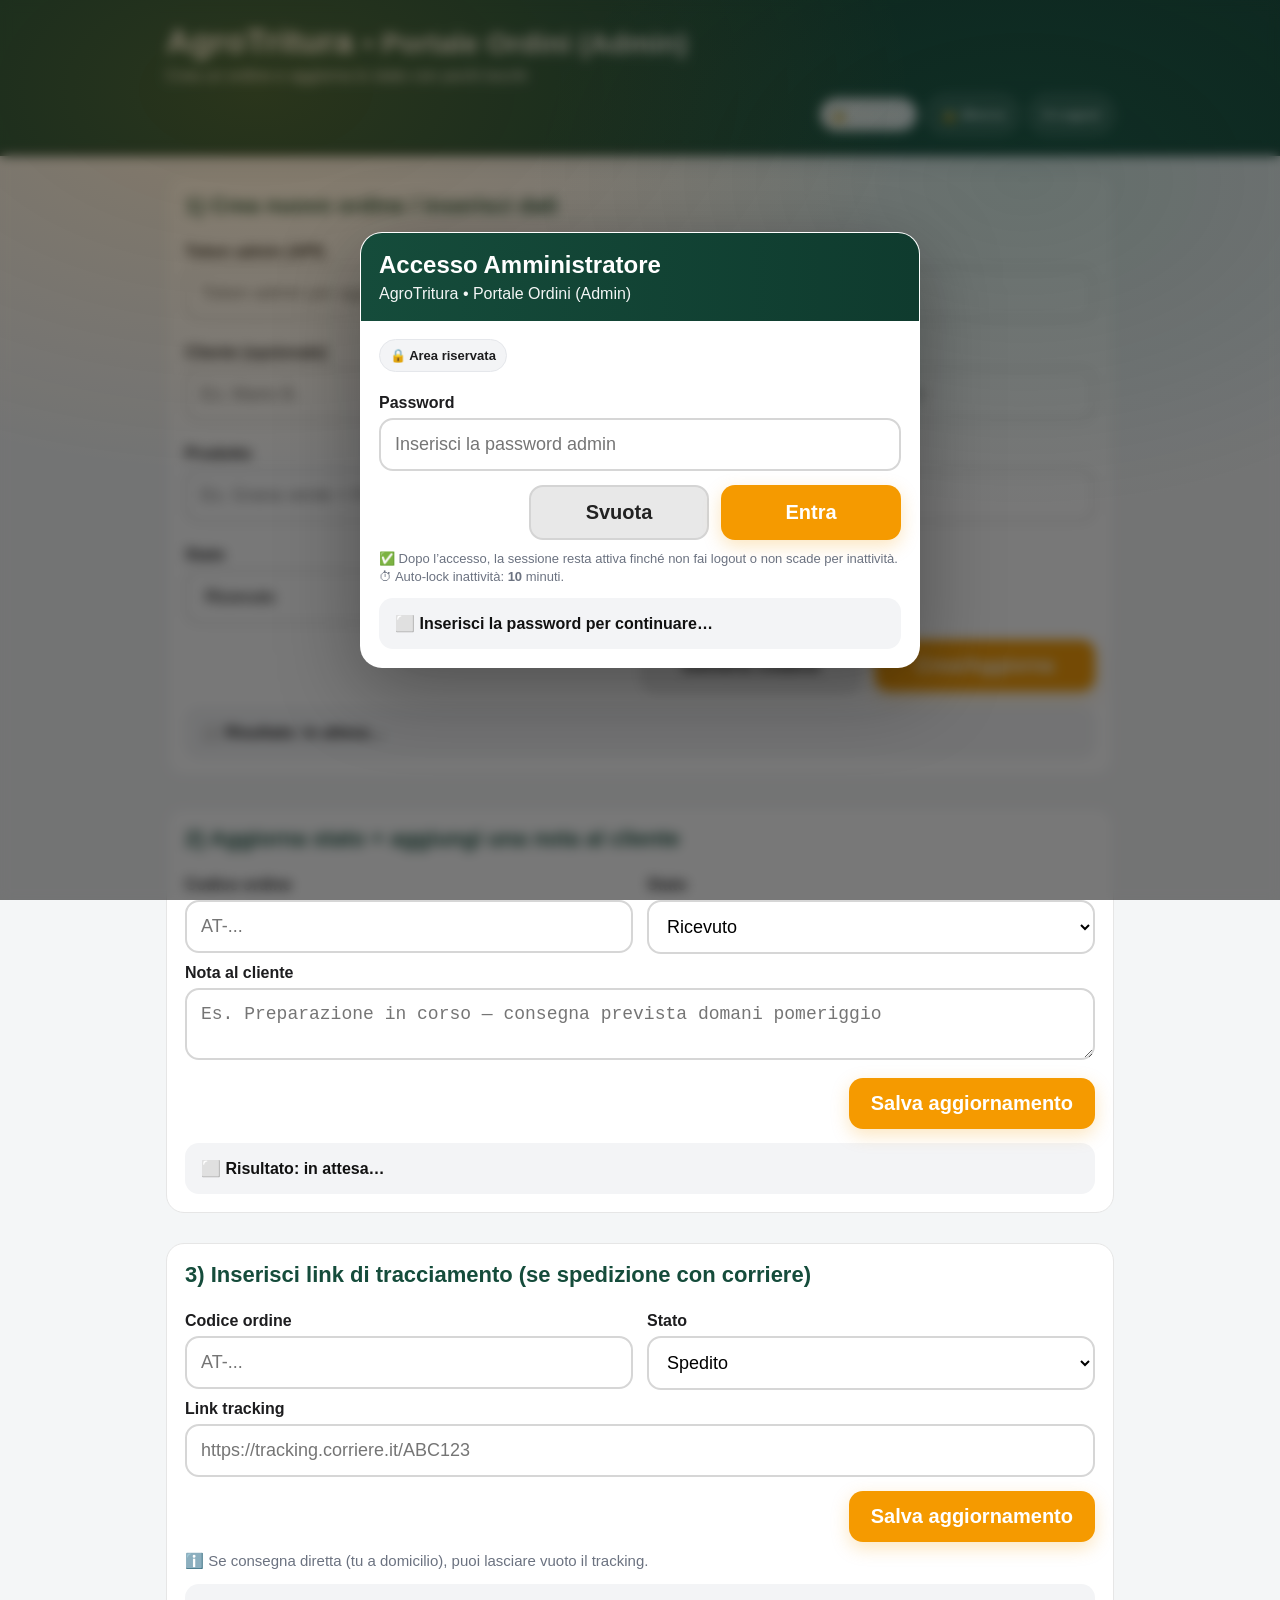
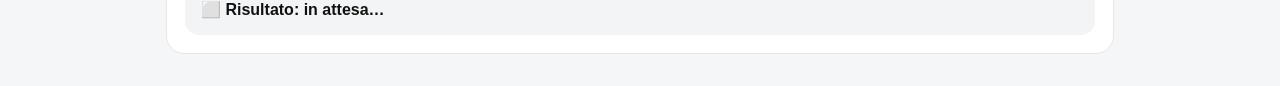
<file: admin-ordini.html>
<!doctype html>
<html lang="it">
<head>
  <meta charset="utf-8" />
  <meta name="viewport" content="width=device-width,initial-scale=1" />
  <title>AgroTritura • Portale Ordini (Admin)</title>
  <style>
    :root{
      --green:#154c3b;--green2:#0f3b2e;--orange:#f59a00;--bg:#f4f6f7;--card:#ffffff;--border:#e6e6e6;
      --text:#1d1d1f;--muted:#6b7280;--successBg:#e9f8e7;--successBd:#bde5b8;--radius:18px;
    }
    *{box-sizing:border-box}
    body{margin:0;font-family:Arial,sans-serif;background:var(--bg);color:var(--text)}
    .topbar{background:var(--green);color:#fff;padding:22px 16px 16px;border-bottom:6px solid var(--green2);}
    .wrap{max-width:980px;margin:0 auto;padding:0 16px}
    .brand{font-size:34px;font-weight:900;letter-spacing:.2px}
    .brand small{font-weight:700;opacity:.95}
    .subtitle{margin-top:6px;opacity:.95}
    .panel{margin:18px auto 30px;background:var(--card);border:1px solid var(--border);border-radius:var(--radius);padding:18px;}
    .sectionTitle{font-size:22px;font-weight:800;color:var(--green);margin:0 0 14px 0;}
    label{display:block;font-weight:700;margin:10px 0 6px}
    input,select,textarea{width:100%;padding:14px 14px;border:2px solid #d6d6d6;border-radius:14px;font-size:18px;outline:none;background:#fff;}
    textarea{resize:vertical;min-height:70px}
    input:focus,select:focus,textarea:focus{border-color:#b7c7c2}
    .grid2{display:grid;grid-template-columns:1fr 1fr;gap:14px}
    .grid1{display:grid;grid-template-columns:1fr;gap:14px}
    .actions{display:flex;gap:14px;justify-content:flex-end;align-items:center;margin-top:14px;flex-wrap:wrap}
    .btn{border:none;cursor:pointer;padding:14px 22px;border-radius:14px;font-size:20px;font-weight:900;transition:.15s ease;display:inline-flex;align-items:center;justify-content:center;min-width:220px;}
    .btn.gray{background:#e8e8e8;color:#222;border:2px solid #d4d4d4}
    .btn.gray:hover{filter:brightness(.98)}
    .btn.orange{background:var(--orange);color:#fff;box-shadow:0 6px 18px rgba(245,154,0,.25)}
    .btn.orange:hover{filter:brightness(.97)}
    .statusBox{margin-top:14px;padding:14px 14px;border-radius:14px;border:2px solid transparent;background:#f3f4f6;color:#111;font-weight:700;}
    .ok{background:var(--successBg);border-color:var(--successBd);color:#135d13}
    .err{background:#fde8e8;border-color:#f5b5b5;color:#8a1313}
    .hint{margin-top:10px;color:var(--muted);font-size:15px}
    @media (max-width:820px){.grid2{grid-template-columns:1fr}}

    /* ===== LOGIN OVERLAY (PRO) ===== */
    .gate{
      position:fixed; inset:0; z-index:9999;
      display:flex; align-items:center; justify-content:center;
      background:radial-gradient(1200px 700px at 20% 10%, rgba(245,154,0,.12), transparent 55%),
                 radial-gradient(900px 600px at 80% 20%, rgba(21,76,59,.18), transparent 55%),
                 rgba(10,10,10,.55);
      backdrop-filter: blur(6px);
      padding:18px;
    }
    .gateCard{
      width:min(560px, 100%);
      background:#fff;
      border-radius:22px;
      border:1px solid rgba(255,255,255,.35);
      box-shadow:0 20px 80px rgba(0,0,0,.35);
      overflow:hidden;
    }
    .gateHead{
      background:linear-gradient(90deg, var(--green), var(--green2));
      color:#fff;
      padding:18px 18px;
    }
    .gateHead .t{font-size:24px;font-weight:900}
    .gateHead .s{opacity:.95;margin-top:6px}
    .gateBody{padding:18px}
    .gateRow{display:grid;grid-template-columns:1fr; gap:12px; margin-top:12px}
    .gateBody input{
      font-size:18px; padding:14px 14px; border-radius:14px; border:2px solid #d6d6d6; width:100%;
    }
    .gateBtns{display:flex; gap:12px; justify-content:flex-end; flex-wrap:wrap; margin-top:14px}
    .gateBtns button{min-width:180px}
    .mini{font-size:13px;color:var(--muted);margin-top:10px;line-height:1.35}
    .pill{
      display:inline-flex; align-items:center; gap:8px;
      padding:8px 10px; border-radius:999px; background:#f3f4f6; border:1px solid #e5e7eb;
      font-weight:800; font-size:13px;
    }
    .topActions{
      display:flex; gap:10px; align-items:center; justify-content:flex-end; flex-wrap:wrap;
      margin-top:10px;
    }
    .topActions .btnMini{
      border:2px solid rgba(255,255,255,.25);
      background:rgba(255,255,255,.1);
      color:#fff;
      font-weight:900;
      border-radius:999px;
      padding:10px 12px;
      cursor:pointer;
    }
    .topActions .btnMini:hover{filter:brightness(1.06)}
  </style>
</head>

<body>

  <!-- ===== LOGIN GATE (PRO) ===== -->
  <div class="gate" id="gate" aria-hidden="true" style="display:none">
    <div class="gateCard" role="dialog" aria-modal="true" aria-label="Login amministratore">
      <div class="gateHead">
        <div class="t">Accesso Amministratore</div>
        <div class="s">AgroTritura • Portale Ordini (Admin)</div>
      </div>
      <div class="gateBody">
        <div class="pill">🔒 Area riservata</div>
        <div class="gateRow">
          <div>
            <label for="gatePass">Password</label>
            <input id="gatePass" type="password" placeholder="Inserisci la password admin" autocomplete="current-password">
          </div>
        </div>
        <div class="gateBtns">
          <button class="btn gray" type="button" id="gateClear">Svuota</button>
          <button class="btn orange" type="button" id="gateLogin">Entra</button>
        </div>
        <div class="mini">
          ✅ Dopo l’accesso, la sessione resta attiva finché non fai logout o non scade per inattività.<br>
          ⏱ Auto-lock inattività: <strong id="idleLabel">10</strong> minuti.
        </div>
        <div id="gateMsg" class="statusBox" style="margin-top:12px">⬜ Inserisci la password per continuare…</div>
      </div>
    </div>
  </div>

  <div class="topbar">
    <div class="wrap">
      <div class="brand">AgroTritura <small>• Portale Ordini (Admin)</small></div>
      <div class="subtitle">Crea un ordine e aggiorna lo stato con pochi tocchi</div>

      <div class="topActions">
        <span class="pill" id="sessPill">🔓 Sessione attiva</span>
        <button class="btnMini" type="button" id="btnLock">🔒 Blocca</button>
        <button class="btnMini" type="button" id="btnLogout">⎋ Logout</button>
      </div>
    </div>
  </div>

  <div class="wrap">

    <div class="panel">
      <h2 class="sectionTitle">1) Crea nuovo ordine / inserisci dati</h2>

      <div class="grid2">
        <div>
          <label for="token">Token admin (API)</label>
          <input id="token" type="password" placeholder="Token admin per aggiornare il foglio">
        </div>
        <div>
          <label for="order_id">Codice ordine</label>
          <input id="order_id" placeholder="AT-YYYY-MM-DD-XXXXXX">
        </div>

        <div>
          <label for="customer">Cliente (opzionale)</label>
          <input id="customer" placeholder="Es. Mario B.">
        </div>
        <div>
          <label for="phone">Telefono cliente (WhatsApp)</label>
          <input id="phone" placeholder="Es. 393331234567 (solo numeri)">
        </div>
        <div>
          <label for="product">Prodotto</label>
          <input id="product" placeholder="Es. Grana verde + Frumento">
        </div>

        <div>
          <label for="quantity">Quantità</label>
          <input id="quantity" placeholder="Es. 25 kg">
        </div>
        <div>
          <label for="status">Stato</label>
          <select id="status">
            <option>Ricevuto</option>
            <option>In lavorazione</option>
            <option>Pronto</option>
            <option>Spedito</option>
            <option>Consegnato</option>
          </select>
        </div>
      </div>

      <div class="actions">
        <button class="btn gray" id="gen" type="button">Genera codice</button>
        <button class="btn orange" id="saveMain" type="button">Crea/Aggiorna</button>
      </div>

      <div id="msgMain" class="statusBox">⬜ Risultato: in attesa…</div>
    </div>

    <div class="panel">
      <h2 class="sectionTitle">2) Aggiorna stato + aggiungi una nota al cliente</h2>

      <div class="grid2">
        <div>
          <label for="order_id_2">Codice ordine</label>
          <input id="order_id_2" placeholder="AT-...">
        </div>
        <div>
          <label for="status_2">Stato</label>
          <select id="status_2">
            <option>Ricevuto</option>
            <option>In lavorazione</option>
            <option>Pronto</option>
            <option>Spedito</option>
            <option>Consegnato</option>
          </select>
        </div>
      </div>

      <div class="grid1">
        <div>
          <label for="note">Nota al cliente</label>
          <textarea id="note" placeholder="Es. Preparazione in corso — consegna prevista domani pomeriggio"></textarea>
        </div>
      </div>

      <div class="actions">
        <button class="btn orange" id="saveNote" type="button">Salva aggiornamento</button>
      </div>

      <div id="msgNote" class="statusBox">⬜ Risultato: in attesa…</div>
    </div>

    <div class="panel">
      <h2 class="sectionTitle">3) Inserisci link di tracciamento (se spedizione con corriere)</h2>

      <div class="grid2">
        <div>
          <label for="order_id_3">Codice ordine</label>
          <input id="order_id_3" placeholder="AT-...">
        </div>
        <div>
          <label for="status_3">Stato</label>
          <select id="status_3">
            <option>Spedito</option>
            <option>Consegnato</option>
            <option>Pronto</option>
            <option>In lavorazione</option>
            <option>Ricevuto</option>
          </select>
        </div>
      </div>

      <div class="grid1">
        <div>
          <label for="tracking_url">Link tracking</label>
          <input id="tracking_url" placeholder="https://tracking.corriere.it/ABC123">
        </div>
      </div>

      <div class="actions">
        <button class="btn orange" id="saveTracking" type="button">Salva aggiornamento</button>
      </div>

      <div class="hint">ℹ️ Se consegna diretta (tu a domicilio), puoi lasciare vuoto il tracking.</div>
      <div id="msgTrack" class="statusBox">⬜ Risultato: in attesa…</div>
    </div>

  </div>

  <script>
    /* ===============================
       CONFIG SICUREZZA (PRO)
    =============================== */

    // 1) Hash SHA-256 della password (non mettere la password in chiaro)
    // ESEMPIO placeholder: cambialo con il tuo hash (vedi istruzioni sotto)
    const ADMIN_PASSWORD_HASH = "979c9c68ce9ccf3b63661342b5b7eb0579786971585036554cc69cae4212e948";

    // 2) Auto-lock inattività (minuti)
    const IDLE_MINUTES = 10;
    document.getElementById("idleLabel").textContent = String(IDLE_MINUTES);

    // 3) Session storage keys
    const SKEY = "AT_ADMIN_UNLOCKED";
    const TKEY = "AT_ADMIN_LAST_ACTIVITY";

    // 4) Il tuo endpoint Apps Script
    const API_BASE = "https://script.google.com/macros/s/AKfycbx8ppBJ73ZyoAFLPxHugetMUv6VwS1i4s1jeRtrSWNRKL_UAxZxqTbWjgcHHD4KJmKL/exec";

    /* ===============================
       UTILS
    =============================== */

    function nowMs(){ return Date.now(); }
    function setLastActivity(){ sessionStorage.setItem(TKEY, String(nowMs())); }
    function getLastActivity(){ return Number(sessionStorage.getItem(TKEY) || "0"); }
    function isUnlocked(){ return sessionStorage.getItem(SKEY) === "1"; }
    function lock(){
      sessionStorage.removeItem(SKEY);
      sessionStorage.removeItem(TKEY);
      showGate(true);
    }
    function unlock(){
      sessionStorage.setItem(SKEY,"1");
      setLastActivity();
      showGate(false);
    }

    function showGate(show){
      const gate = document.getElementById("gate");
      gate.style.display = show ? "flex" : "none";
      gate.setAttribute("aria-hidden", show ? "false" : "true");

      // UI pill
      const pill = document.getElementById("sessPill");
      pill.textContent = show ? "🔒 Bloccato" : "🔓 Sessione attiva";
    }

    async function sha256Hex(str){
      const enc = new TextEncoder().encode(str);
      const buf = await crypto.subtle.digest("SHA-256", enc);
      const arr = Array.from(new Uint8Array(buf));
      return arr.map(b => b.toString(16).padStart(2,"0")).join("");
    }

    function setGateMsg(kind, text){
      const el = document.getElementById("gateMsg");
      el.className = "statusBox " + (kind === "ok" ? "ok" : kind === "err" ? "err" : "");
      el.textContent = text;
    }

    /* ===============================
       LOGIN FLOW
    =============================== */
    async function tryLogin(){
      const pass = document.getElementById("gatePass").value || "";
      if(!pass.trim()){
        setGateMsg("err","❌ Inserisci la password.");
        return;
      }

      setGateMsg("", "⏳ Verifica in corso…");

      try{
        const hex = await sha256Hex(pass.trim());
        if(hex !== ADMIN_PASSWORD_HASH){
          setGateMsg("err","❌ Password errata.");
          return;
        }
        setGateMsg("ok","✅ Accesso consentito.");
        unlock();
        document.getElementById("gatePass").value = "";
      }catch(e){
        setGateMsg("err","❌ Errore verifica.");
      }
    }

    document.getElementById("gateLogin").addEventListener("click", tryLogin);
    document.getElementById("gateClear").addEventListener("click", ()=>{
      document.getElementById("gatePass").value = "";
      setGateMsg("", "⬜ Inserisci la password per continuare…");
    });
    document.getElementById("gatePass").addEventListener("keydown",(e)=>{
      if(e.key === "Enter") tryLogin();
    });

    // Lock/Logout buttons
    document.getElementById("btnLock").addEventListener("click", lock);
    document.getElementById("btnLogout").addEventListener("click", ()=>{
      // logout = lock + pulizia extra
      lock();
      // (opzionale) svuota anche campi
      // document.querySelectorAll("input,textarea").forEach(x=>x.value="");
    });

    // Auto-lock per inattività
    function idleCheck(){
      if(!isUnlocked()) return;
      const last = getLastActivity();
      if(!last) return;
      const idleMs = nowMs() - last;
      if(idleMs > IDLE_MINUTES * 60 * 1000){
        lock();
      }
    }
    setInterval(idleCheck, 3000);

    // Aggiorna activity su input/click/touch/scroll
    ["click","keydown","mousemove","touchstart","scroll"].forEach(evt=>{
      window.addEventListener(evt, ()=>{
        if(isUnlocked()) setLastActivity();
      }, {passive:true});
    });

    // Avvio: se non sbloccato => mostra gate
    showGate(!isUnlocked());

    /* ===============================
       PANNELLO ORDINI (tuo)
    =============================== */
    function genId(){
      const rand = Math.random().toString(36).slice(2,8).toUpperCase();
      const d = new Date();
      const y = d.getFullYear();
      const m = String(d.getMonth()+1).padStart(2,"0");
      const day = String(d.getDate()).padStart(2,"0");
      return `AT-${y}-${m}-${day}-${rand}`;
    }

    async function post(payload, msgEl){
      msgEl.className = "statusBox";
      msgEl.textContent = "⏳ Salvataggio…";
      try{
        const res = await fetch(API_BASE, { method:"POST", body:new URLSearchParams(payload) });
        const text = await res.text();
        let json;
        try{ json = JSON.parse(text); }catch{ throw new Error("Risposta non JSON dal server: " + text.slice(0,200)); }
        if(!json.ok) throw new Error(json.error || "Errore");

        msgEl.className = "statusBox ok";
        msgEl.textContent = `✅ Salvato: ${json.action}. Aggiornato: ${json.order.updated_at}`;
// ✅ WhatsApp precompilato (1 tap invio)
try{
  const st = (payload.status || json.order.status || "").trim();
  const phone = payload.phone || json.order.phone || document.getElementById("phone")?.value || "";
  const message = buildMessage(st, json.order);
  openWhatsApp(phone, message);
}catch(e){
  console.warn("WhatsApp non aperto:", e.message);
}
        return true;
      }catch(e){
        msgEl.className = "statusBox err";
        msgEl.textContent = `❌ Errore: ${e.message}`;
        return false;
      }
    }

    document.getElementById("gen").addEventListener("click", ()=>{
      if(!isUnlocked()){ showGate(true); return; }
      const id = genId();
      document.getElementById("order_id").value = id;
      document.getElementById("order_id_2").value = id;
      document.getElementById("order_id_3").value = id;
    });

    document.getElementById("saveMain").addEventListener("click", ()=>{
      if(!isUnlocked()){ showGate(true); return; }
      const payload = {
        token: document.getElementById("token").value.trim(),
        order_id: document.getElementById("order_id").value.trim(),
        customer: document.getElementById("customer").value.trim(),
        phone: document.getElementById("phone").value.trim(),
        product: document.getElementById("product").value.trim(),
        quantity: document.getElementById("quantity").value.trim(),
        status: document.getElementById("status").value,
        tracking_url: "",
        note: ""
      };

      document.getElementById("order_id_2").value = payload.order_id;
      document.getElementById("order_id_3").value = payload.order_id;
      document.getElementById("status_2").value = payload.status;
      document.getElementById("status_3").value = payload.status;

      post(payload, document.getElementById("msgMain"));
    });

    document.getElementById("saveNote").addEventListener("click", ()=>{
      if(!isUnlocked()){ showGate(true); return; }
      const payload = {
        token: document.getElementById("token").value.trim(),
        order_id: document.getElementById("order_id_2").value.trim(),
        status: document.getElementById("status_2").value,
        note: document.getElementById("note").value.trim()
      };
      post(payload, document.getElementById("msgNote"));
    });

    document.getElementById("saveTracking").addEventListener("click", ()=>{
      if(!isUnlocked()){ showGate(true); return; }
      const payload = {
        token: document.getElementById("token").value.trim(),
        order_id: document.getElementById("order_id_3").value.trim(),
        status: document.getElementById("status_3").value,
        tracking_url: document.getElementById("tracking_url").value.trim()
      };
      post(payload, document.getElementById("msgTrack"));
    });
  </script>

  <!-- TOOL per generare hash (solo per te, puoi lasciarlo o rimuoverlo dopo) -->
  <script>
    // Apri la console e lancia: await makeHash("LaTuaPasswordQui")
    async function makeHash(p){
      const enc = new TextEncoder().encode(p);
      const buf = await crypto.subtle.digest("SHA-256", enc);
      const arr = Array.from(new Uint8Array(buf));
      const hex = arr.map(b=>b.toString(16).padStart(2,"0")).join("");
      console.log("SHA-256:", hex);
      return hex;
    }
    function normalizePhone(p){
  return (p || "").replace(/\D/g,""); // solo numeri
}

function openWhatsApp(phone, text){
  const p = normalizePhone(phone);
  if(!p){
    alert("Manca il telefono cliente (WhatsApp). Inseriscilo nel campo 'Telefono cliente'.");
    return;
  }
  const url = "https://wa.me/" + p + "?text=" + encodeURIComponent(text);
  window.open(url, "_blank");
}

// 👉 metti il link RECENSIONE vero quando lo hai
const GOOGLE_REVIEW_LINK = "https://g.page/r/CYeVFMGWiHBNEBM/review";

// link pagina tracking ordine (il tuo)
const TRACK_PAGE = "https://agrotritura.it/ordine.html";

function buildMessage(status, order){
  const id = order.order_id || "";
  const prod = order.product || "";
  const qty = order.quantity || "";
  const note = (order.note || "").trim();
  const tracking = (order.tracking_url || "").trim();

  if(status === "Ricevuto"){
    return `Ciao! ✅ Abbiamo ricevuto il tuo ordine AgroTritura.\n\n📦 Codice ordine: ${id}\n🧾 Prodotto: ${prod || "-"}\n⚖️ Quantità: ${qty || "-"}\n\nTi aggiorniamo a breve sullo stato. Puoi tracciare l’ordine qui:\n${TRACK_PAGE}\n\nGrazie!`;
  }

  if(status === "In lavorazione"){
    return `Ciao! 🔧 Il tuo ordine AgroTritura è in lavorazione.\n\n📦 Codice ordine: ${id}\n🧾 ${prod || "-"} • ${qty || "-"}\n${note ? `\n📝 Nota: ${note}\n` : "\n"}Puoi controllare lo stato quando vuoi:\n${TRACK_PAGE}\n\nA presto!`;
  }

  if(status === "Pronto"){
    return `Ciao! ✅ Il tuo ordine AgroTritura è pronto.\n\n📦 Codice ordine: ${id}\n🧾 ${prod || "-"} • ${qty || "-"}\n${note ? `\n📝 Nota: ${note}\n` : "\n"}Confermiamo a breve orario di consegna/ritiro.\n\nStato ordine:\n${TRACK_PAGE}`;
  }

  if(status === "Spedito"){
    return `Ciao! 🚚 Il tuo ordine AgroTritura è stato spedito.\n\n📦 Codice ordine: ${id}\n🧾 ${prod || "-"} • ${qty || "-"}\n${note ? `\n📝 Nota: ${note}\n` : "\n"}${tracking ? `🔎 Tracking: ${tracking}\n\n` : ""}Puoi controllare lo stato qui:\n${TRACK_PAGE}\n\nGrazie!`;
  }

  // CONSEGNATO = include richiesta recensione (C)
  return `Ciao! ✅ Ordine consegnato.\n\n📦 Codice ordine: ${id}\n🧾 ${prod || "-"} • ${qty || "-"}\n${note ? `\n📝 Nota: ${note}\n` : "\n"}Grazie per aver scelto AgroTritura 🙏\n\nSe ti sei trovato bene, ci aiuta tantissimo una recensione su Google (30 secondi):\n${GOOGLE_REVIEW_LINK}\n\nA presto!`;
}
  </script>

</body>
</html>
</file>
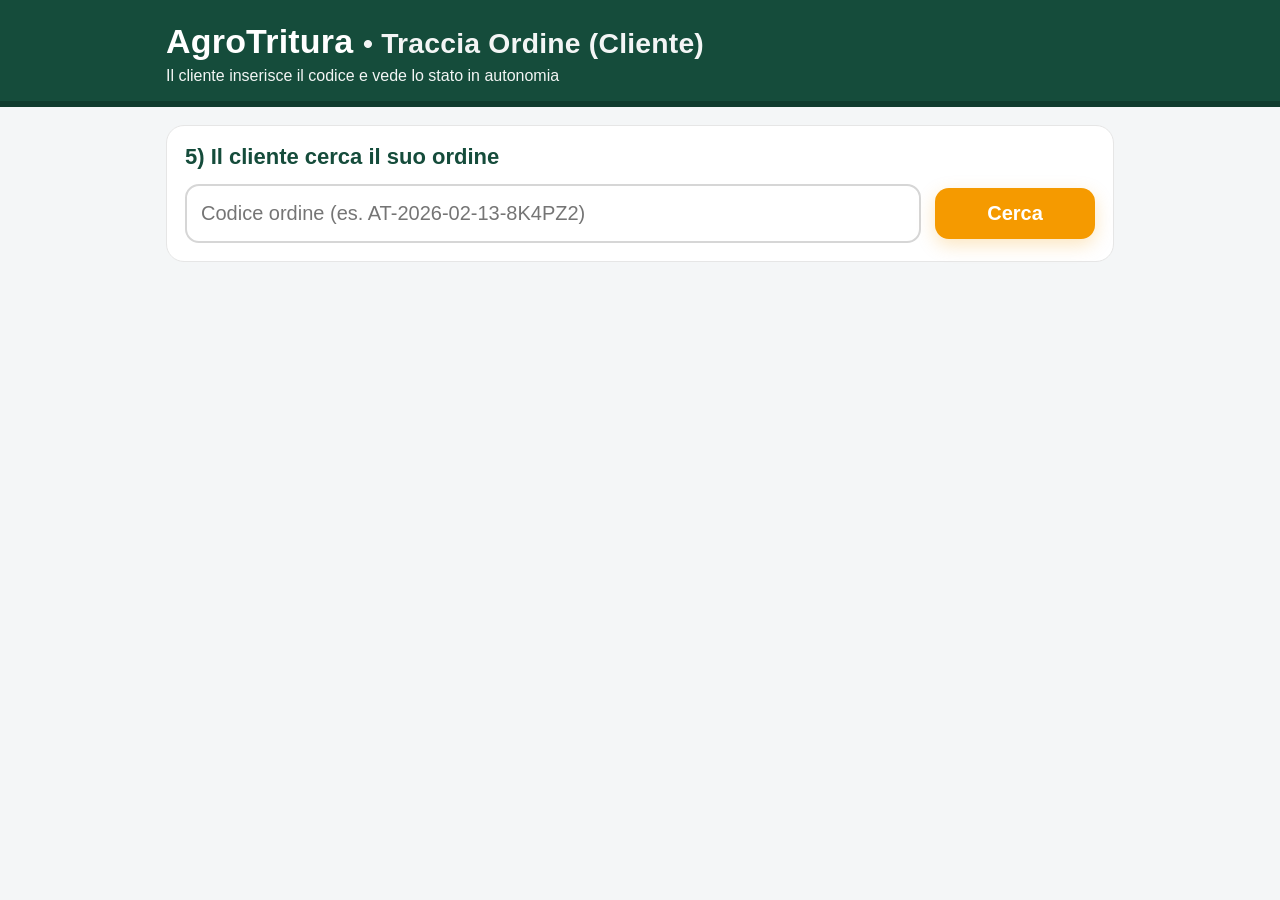
<file: ordine.html>
<!doctype html>
<html lang="it">
<head>
  <meta charset="utf-8" />
  <meta name="viewport" content="width=device-width,initial-scale=1" />
  <title>AgroTritura • Traccia Ordine (Cliente)</title>
  <style>
    :root{
      --green:#154c3b;--green2:#0f3b2e;--orange:#f59a00;--bg:#f4f6f7;--card:#fff;--border:#e6e6e6;
      --text:#1d1d1f;--muted:#6b7280;--radius:18px;
    }
    *{box-sizing:border-box}
    body{margin:0;font-family:Arial,sans-serif;background:var(--bg);color:var(--text)}
    .topbar{background:var(--green);color:#fff;padding:22px 16px 16px;border-bottom:6px solid var(--green2);}
    .wrap{max-width:980px;margin:0 auto;padding:0 16px}
    .brand{font-size:34px;font-weight:900;letter-spacing:.2px}
    .brand small{font-weight:700;opacity:.95}
    .subtitle{margin-top:6px;opacity:.95}
    .panel{margin:18px auto 30px;background:var(--card);border:1px solid var(--border);border-radius:var(--radius);padding:18px;}
    .sectionTitle{font-size:22px;font-weight:800;color:var(--green);margin:0 0 14px 0;}
    .row{display:flex;gap:14px;align-items:center;flex-wrap:wrap}
    input{flex:1;min-width:260px;padding:16px 14px;border:2px solid #d6d6d6;border-radius:14px;font-size:20px;outline:none;}
    input:focus{border-color:#b9c6bf;box-shadow:0 0 0 4px rgba(21,76,59,.08)}
    button{border:none;cursor:pointer;padding:14px 22px;border-radius:14px;font-size:20px;font-weight:900;background:var(--orange);color:#fff;min-width:160px;box-shadow:0 6px 18px rgba(245,154,0,.25);}
    button:hover{filter:brightness(.97)}
    .btnSecondary{background:#e8e8e8!important;color:#222!important;border:2px solid #d4d4d4!important;box-shadow:none!important;}
    .cardInner{margin-top:16px;border:1px solid var(--border);border-radius:16px;padding:16px;background:#fff;}
    .badge{display:inline-block;padding:6px 10px;border-radius:999px;background:#eef;font-weight:900}
    .muted{color:var(--muted)}
    .err{color:#b00020;font-weight:900}
    .track{margin-top:18px;padding:16px;border-radius:16px;border:1px solid var(--border);background:#fff;}
    .bar{position:relative;height:6px;background:#d1d5db;border-radius:99px;margin:18px 10px 10px;}
    .barFill{position:absolute;left:0;top:0;bottom:0;background:var(--green);border-radius:99px;width:0%;}
    .steps{display:flex;justify-content:space-between;gap:6px;margin:0 2px;}
    .step{text-align:center;width:20%;font-size:14px;color:#111;}
    .dot{width:18px;height:18px;border-radius:50%;margin:0 auto 6px;background:#d1d5db;border:3px solid #d1d5db;}
    .done .dot{background:var(--green);border-color:var(--green)}
    .current .dot{background:#fff;border-color:var(--green)}
    .actions{display:flex;gap:12px;flex-wrap:wrap;margin-top:14px}
    a{color:inherit;text-decoration:none}
    .finalNote{margin-top:14px;padding:14px;border-radius:14px;background:#fff7df;border:1px solid #f1d28a;font-weight:900;color:#5a460e;}
  </style>
</head>

<body>
  <div class="topbar">
    <div class="wrap">
      <div class="brand">AgroTritura <small>• Traccia Ordine (Cliente)</small></div>
      <div class="subtitle">Il cliente inserisce il codice e vede lo stato in autonomia</div>
    </div>
  </div>

  <div class="wrap">
    <div class="panel">
      <h2 class="sectionTitle">5) Il cliente cerca il suo ordine</h2>

      <div class="row">
        <input id="orderId" placeholder="Codice ordine (es. AT-2026-02-13-8K4PZ2)">
        <button id="btn" type="button">Cerca</button>
      </div>

      <div id="out" class="cardInner" style="display:none"></div>
    </div>

    <div class="panel" id="step6" style="display:none">
      <h2 class="sectionTitle">6) Stato finale + assistenza</h2>
      <div id="out6" class="cardInner"></div>
    </div>
  </div>

  <script>
    const API_BASE = "https://script.google.com/macros/s/AKfycbx8ppBJ73ZyoAFLPxHugetMUv6VwS1i4s1jeRtrSWNRKL_UAxZxqTbWjgcHHD4KJmKL/exec";
    const statusSteps = ["Ricevuto","In lavorazione","Pronto","Spedito","Consegnato"];

    function esc(s){
      return String(s||"").replace(/[&<>\"']/g, m => ({
        "&":"&amp;","<":"&lt;",">":"&gt;","\"":"&quot;","'":"&#039;"
      }[m]));
    }

    function normalizeStatus(raw){
      const s = String(raw || "").trim().toLowerCase();
      if (!s) return "Ricevuto";
      if (s.includes("ricev")) return "Ricevuto";
      if (s.includes("lavor")) return "In lavorazione";
      if (s.includes("prep") || s.includes("pront") || s.includes("ritir") || s.includes("imball")) return "Pronto";
      if (s.includes("sped") || s.includes("corrier") || s.includes("in trans") || s.includes("partit")) return "Spedito";
      if (s.includes("consegn") || s.includes("arrivat") || s.includes("complet")) return "Consegnato";
      const cap = s.charAt(0).toUpperCase() + s.slice(1);
      if (statusSteps.includes(cap)) return cap;
      return "Ricevuto";
    }

    function progressIndex(st){
      const idx = statusSteps.indexOf(st);
      return idx === -1 ? 0 : idx;
    }

    function renderProgress(st){
      const idx = progressIndex(st);
      const pct = (idx/(statusSteps.length-1))*100;

      const dots = statusSteps.map((label,i)=>{
        const cls = i < idx ? "done" : (i === idx ? "current" : "");
        return `<div class="step ${cls}">
                  <div class="dot"></div>
                  <div>${esc(label)}</div>
                </div>`;
      }).join("");

      return `
        <div class="track">
          <div class="bar"><div class="barFill" style="width:${pct}%"></div></div>
          <div class="steps">${dots}</div>
        </div>
      `;
    }

    function renderStep5(order){
      const st = normalizeStatus(order.status);
      const updated = order.updated_at || "";

      const trackingBtn = order.tracking_url
        ? `<div class="actions">
             <a href="${esc(order.tracking_url)}" target="_blank" rel="noopener">
               <button type="button">Traccia spedizione</button>
             </a>
           </div>`
        : "";

      // ✅ NEW: mostra la nota anche durante lavorazione/spedizione ecc.
      const noteBox = (order.note && String(order.note).trim())
        ? `<div class="finalNote">Nota: ${esc(String(order.note).trim())}</div>`
        : "";

      return `
        <h2>Ordine: <span class="badge">${esc(order.order_id)}</span></h2>
        <p>Stato: <strong>${esc(st)}</strong> <span class="muted">• Aggiornato: ${esc(updated)}</span></p>
        ${renderProgress(st)}
        ${trackingBtn}
        ${noteBox}
      `;
    }

    function renderStep6(order){
      const updated = order.updated_at || "";
	  const noteText = (order.note !== undefined && order.note !== null && String(order.note).trim() !== "")
      ? String(order.note).trim()
      : "Grazie! Se hai bisogno di un nuovo ordine, scrivici su WhatsApp.";

      return `
        <h2>Ordine: <span class="badge">${esc(order.order_id)}</span></h2>
        <p>Stato: <strong>Consegnato</strong> <span class="muted">• Aggiornato: ${esc(updated)}</span></p>
        ${renderProgress("Consegnato")}
        <div class="finalNote">Nota: ${esc(noteText)}</div>
        <div class="actions" style="margin-top:16px">
          <a href="https://wa.me/393341067510" target="_blank" rel="noopener">
            <button type="button">Apri WhatsApp</button>
          </a>
          <a href="index.html#preventivo">
            <button type="button" class="btnSecondary">Nuovo preventivo</button>
          </a>
        </div>
      `;
    }

    // --- JSONP ---
    let _jsonpScript = null;
    let _jsonpTimer = null;

    function jsonpRequest(url, callbackName, timeoutMs=8000){
      return new Promise((resolve, reject) => {
        if (_jsonpScript) { _jsonpScript.remove(); _jsonpScript = null; }
        if (_jsonpTimer) { clearTimeout(_jsonpTimer); _jsonpTimer = null; }

        window[callbackName] = (data) => {
          cleanup();
          resolve(data);
        };

        function cleanup(){
          try { delete window[callbackName]; } catch(e){ window[callbackName] = undefined; }
          if (_jsonpScript) { _jsonpScript.remove(); _jsonpScript = null; }
          if (_jsonpTimer) { clearTimeout(_jsonpTimer); _jsonpTimer = null; }
        }

        _jsonpTimer = setTimeout(() => {
          cleanup();
          reject(new Error("Timeout richiesta"));
        }, timeoutMs);

        _jsonpScript = document.createElement("script");
        _jsonpScript.src = url;
        _jsonpScript.onerror = () => {
          cleanup();
          reject(new Error("Errore caricamento JSONP"));
        };
        document.body.appendChild(_jsonpScript);
      });
    }

    async function fetchOrder(){
      const id = document.getElementById("orderId").value.trim();
      const out = document.getElementById("out");
      const step6 = document.getElementById("step6");
      const out6 = document.getElementById("out6");

      out.style.display = "block";
      out.innerHTML = "Caricamento…";
      step6.style.display = "none";
      out6.innerHTML = "";

      if(!id){
        out.innerHTML = `<p class="err">Inserisci un codice ordine.</p>`;
        return;
      }

      const cb = "__jsonp_cb_" + Math.random().toString(36).slice(2);
      const url = `${API_BASE}?order_id=${encodeURIComponent(id)}&callback=${encodeURIComponent(cb)}&t=${Date.now()}`;

      try{
        const json = await jsonpRequest(url, cb);
        if(!json || !json.ok) throw new Error((json && json.error) ? json.error : "Ordine non trovato");

        const order = json.order || {};
        const st = normalizeStatus(order.status);

        if(st === "Consegnato"){
  // mostra SOLO step 6
  out.style.display = "none";
  out.innerHTML = "";

  step6.style.display = "block";
  out6.innerHTML = renderStep6(order);
} else {
  // mostra step 5 normale
  out.style.display = "block";
  out.innerHTML = renderStep5(order);

  step6.style.display = "none";
  out6.innerHTML = "";
}

    // ✅ Step 6 anche se lo stato arriva "consegnato/CONSEGNATO/Consegnata..."
    const isDelivered = normalizeStatus(order.status) === "Consegnato" ||
    String(order.status || "").toLowerCase().includes("consegn");

    if(isDelivered){
    step6.style.display = "block";
    out6.innerHTML = renderStep6(order);
    }
      }catch(e){
        out.innerHTML = `<p class="err">❌ ${esc(e.message)}</p>`;
      }
    }

    document.getElementById("btn").addEventListener("click", fetchOrder);
    document.getElementById("orderId").addEventListener("keydown",(e)=>{ if(e.key==="Enter") fetchOrder(); });
  </script>
</body>
</html>
</file>
<file: css/style.css>
:root{
  --green-900:#1e3d1e;
  --green-700:#2e5d2e;
  --green-100:#e7f0e7;
  --orange:#ff9800;
  --text:#1f2937;
  --muted:#6b7280;
  --bg:#f6f7f8;
  --card:#ffffff;
  --shadow:0 10px 30px rgba(0,0,0,.12);
  --radius:14px;
  --max:1120px;
}

*{box-sizing:border-box}
html{scroll-behavior:smooth; -webkit-text-size-adjust:100%; text-size-adjust:100%;}
body{
  margin:0;
  font-family: system-ui, -apple-system, Segoe UI, Roboto, Arial, sans-serif;
  color:var(--text);
  background:var(--bg);
  line-height:1.5;
  width:100%;
  max-width:100%;
  overflow-x:hidden;
}
a{color:inherit}
img, video, iframe{max-width:100%; height:auto; display:block}

.container{max-width:var(--max); margin:0 auto; padding:0 20px}
.small{font-size:.92rem;color:var(--muted)}

/* ===================== TOPBAR ===================== */
.topbar{
  position:sticky; top:0; z-index:50;
  background:rgba(255,255,255,.92);
  backdrop-filter:saturate(180%) blur(10px);
  border-bottom:1px solid rgba(0,0,0,.06);
}
.nav{
  display:flex; align-items:center; justify-content:space-between;
  padding:12px 0;
}
.brand{
  display:flex; align-items:center; gap:10px; text-decoration:none;
}
.brand-badge{
  width:38px;height:38px;border-radius:10px;
  background:linear-gradient(135deg,var(--green-700),var(--green-900));
  display:grid;place-items:center;color:white;font-weight:800;
}
.brand-logo{
  width:38px;
  height:38px;
  border-radius:10px;
  object-fit:cover;
  display:block;
  box-shadow:0 6px 16px rgba(0,0,0,.10);
  background:#fff;
}
.brand strong{font-size:1.05rem}
.brand span{display:block;font-size:.82rem;color:var(--muted)}

.menu{display:flex; gap:18px; align-items:center}
.menu a{
  text-decoration:none; color:var(--text);
  font-weight:600; font-size:.95rem;
  padding:8px 10px;border-radius:10px;
}
.menu a:hover{background:rgba(46,93,46,.08)}
.menu .cta{
  background:var(--orange); color:white;
  padding:10px 14px; border-radius:12px;
  box-shadow:0 10px 20px rgba(255,152,0,.25);
}
.menu .cta:hover{filter:brightness(.98); background:var(--orange)}

.hamb{display:none; background:transparent; border:0; padding:10px; border-radius:10px}
.hamb:focus{outline:2px solid rgba(46,93,46,.25)}
.hamb svg{width:24px;height:24px}

/* ===================== HERO PRO ===================== */
.hero{
  position:relative;
  min-height:74vh;
  display:grid;
  place-items:center;
  color:#fff;
  overflow:hidden;

  background:
    radial-gradient(1200px 600px at 15% 15%, rgba(255,255,255,.10), transparent 60%),
    linear-gradient(90deg, rgba(30,61,30,.78), rgba(30,61,30,.28)),
    url("../img/IMG-20260216-WA0000.jpg") center/contain no-repeat;

  background-color:#153016;
}

/* vignetta soft */
.hero::after{
  content:"";
  position:absolute;
  inset:0;
  pointer-events:none;
  background:
    radial-gradient(900px 420px at 30% 20%, rgba(0,0,0,.00), rgba(0,0,0,.26) 70%),
    radial-gradient(700px 520px at 70% 80%, rgba(0,0,0,.00), rgba(0,0,0,.32) 78%);
}

.hero .wrap{
  position:relative;
  z-index:2;
  padding:56px 0;
}

.hero .container.wrap{
  background:rgba(15, 37, 16, .42);
  border:1px solid rgba(255,255,255,.16);
  border-radius:22px;
  box-shadow:0 18px 60px rgba(0,0,0,.30);
  padding:28px 18px;
}

.kicker{
  display:inline-flex; gap:10px; align-items:center;
  background:rgba(255,255,255,.10);
  border:1px solid rgba(255,255,255,.18);
  padding:9px 13px; border-radius:999px;
  font-weight:800; font-size:.92rem;
  letter-spacing:.2px;
}

.hero h1{
  margin:16px 0 10px;
  font-size:clamp(2rem,4.4vw,3.25rem);
  line-height:1.08;
  text-shadow:0 10px 30px rgba(0,0,0,.35);
}
.hero p{
  max-width:64ch;
  font-size:1.08rem;
  color:rgba(255,255,255,.92);
  text-shadow:0 10px 24px rgba(0,0,0,.28);
}

.hero .actions{display:flex; gap:12px; flex-wrap:wrap; margin-top:18px}

.btn{
  display:inline-flex; align-items:center; justify-content:center; gap:10px;
  padding:12px 16px; border-radius:14px; text-decoration:none;
  font-weight:800; letter-spacing:.2px;
}
.btn.big{padding:16px 20px; font-size:18px;}

.btn.primary{background:var(--orange); color:white; box-shadow:0 18px 35px rgba(255,152,0,.25)}
.btn.ghost{
  background:rgba(255,255,255,.10); color:white;
  border:1px solid rgba(255,255,255,.18);
}
.btn.ghost:hover{background:rgba(255,255,255,.14)}

.hero .badges{
  display:flex; gap:10px; flex-wrap:wrap; margin-top:18px;
  color:rgba(255,255,255,.92); font-weight:800; font-size:.92rem;
}
.hero .badges span{
  background:rgba(255,255,255,.08);
  border:1px solid rgba(255,255,255,.16);
  padding:8px 12px; border-radius:999px;
}

@media (max-width:768px){
  .hero{
    min-height:70vh;
    background-size: 112%;
    background-position:center 45%;
  }
  .hero .container.wrap{padding:18px 14px; border-radius:20px;}
  .hero h1{font-size:clamp(1.9rem,7vw,2.7rem);}
  .hero p{font-size:1.02rem;}
  .kicker{font-size:.90rem;}
  .hero .actions .btn{width:100%; justify-content:center;}
}

/* ===================== SEZIONI ===================== */
.section{padding:70px 0}
.section.alt{background:linear-gradient(180deg, rgba(46,93,46,.06), rgba(46,93,46,0));}
.h2{font-size:1.9rem; margin:0 0 10px}
.lead{color:var(--muted); max-width:70ch; margin:0}

.grid{
  display:grid;
  grid-template-columns:repeat(12,1fr);
  gap:18px;
  margin-top:26px;
}

.card{
  background:var(--card);
  border-radius:var(--radius);
  box-shadow:var(--shadow);
  overflow:hidden; /* ✅ evita sbordi */
  border:1px solid rgba(0,0,0,.06);
}
.card .pad{padding:18px}
.card h3{margin:0 0 6px; font-size:1.08rem}
.card p{margin:0; color:var(--muted)}
.card .img{
  height:170px;
  background:#ddd center/cover no-repeat;
}
.feature{grid-column:span 4}
@media (max-width: 900px){ .feature{grid-column:span 6} }
@media (max-width: 600px){ .feature{grid-column:span 12} }

.split{display:grid; grid-template-columns:1.1fr .9fr; gap:26px; align-items:stretch}
@media (max-width: 900px){ .split{grid-template-columns:1fr} }

.list{
  margin:14px 0 0; padding:0; list-style:none;
  display:grid; gap:10px;
}
.list li{
  display:flex; gap:10px; align-items:flex-start;
  color:var(--text);
}
.tick{
  flex:0 0 auto;
  width:22px;height:22px;border-radius:7px;
  background:rgba(46,93,46,.12);
  display:grid;place-items:center;
  color:var(--green-700); font-weight:900;
}

.table{
  width:100%;
  border-collapse:collapse;
  overflow:hidden;
  border-radius:14px;
  border:1px solid rgba(0,0,0,.06);
  background:white;
  box-shadow:var(--shadow);
}
.table th{
  background:var(--green-700);
  color:white; text-align:left;
  padding:12px 14px; font-size:.95rem;
}
.table td{
  padding:12px 14px;
  border-top:1px solid rgba(0,0,0,.06);
}
.table tr:hover td{background:rgba(46,93,46,.04)}
.note{margin-top:12px; color:var(--muted)}

/* ===================== GALLERIA ===================== */
.gallery{
  display:grid;
  gap:14px;
  grid-template-columns:repeat(12,1fr);
  margin-top:26px;
}
.g-item{
  grid-column:span 4;
  border-radius:16px;
  overflow:hidden;
  box-shadow:var(--shadow);
  border:1px solid rgba(0,0,0,.06);
  background:#fff;
  position:relative;
  aspect-ratio: 4 / 3;
  display:flex;
  align-items:center;
  justify-content:center;
}
.g-item img{
  width:100%;
  height:100%;
  object-fit:cover;
  object-position:center;
  background:#fff;
}

.g-cap{
  position:absolute;
  left:10px;
  right:10px;
  bottom:10px;
  padding:10px 12px;
  border-radius:12px;
  background:rgba(15, 37, 16, .62);
  color:rgba(255,255,255,.95);
  font-weight:800;
  font-size:.95rem;
  line-height:1.25;
  letter-spacing:.2px;
  text-shadow:0 2px 10px rgba(0,0,0,.35);
  border:1px solid rgba(255,255,255,.16);
}

@media (max-width: 900px){ .g-item{grid-column:span 6} }
@media (max-width: 600px){ .g-item{grid-column:span 12} }

/* ===================== CTA BAND ===================== */
.ctaBand{
  background:linear-gradient(135deg,var(--green-700),var(--green-900));
  color:white;
  padding:28px 0;
}
.ctaBand .row{
  display:flex; align-items:center; justify-content:space-between; gap:18px; flex-wrap:wrap
}
.ctaBand h3{margin:0; font-size:1.35rem}
.ctaBand p{margin:6px 0 0; color:rgba(255,255,255,.88)}
.ctaBand .btn{white-space:nowrap}

/* ===================== FORM ===================== */
.form{
  display:grid; gap:12px;
  background:white; padding:18px; border-radius:16px;
  border:1px solid rgba(0,0,0,.06);
  box-shadow:var(--shadow);
}
.form .row{display:grid; grid-template-columns:1fr 1fr; gap:12px}
@media (max-width: 700px){ .form .row{grid-template-columns:1fr} }
label{font-weight:700; font-size:.92rem}
input, select, textarea{
  width:100%; padding:11px 12px;
  border-radius:12px;
  border:1px solid rgba(0,0,0,.12);
  font:inherit;
  background:#fff;
}
textarea{min-height:110px; resize:vertical}
.form .actions{display:flex; gap:12px; flex-wrap:wrap; align-items:center}
.form .actions .btn{border:0; cursor:pointer}
.btn.dark{background:var(--green-700); color:white}
.btn.dark:hover{filter:brightness(.98)}
.btn.outline{background:transparent; border:1px solid rgba(30,61,30,.35); color:var(--green-900)}

/* ===================== FAQ ===================== */
.faq{margin-top:18px}
details{
  background:white; border:1px solid rgba(0,0,0,.08);
  border-radius:14px; padding:12px 14px; box-shadow:0 8px 18px rgba(0,0,0,.07);
}
details + details{margin-top:10px}
summary{cursor:pointer; font-weight:800}
details p{color:var(--muted); margin:10px 0 0}

/* ===================== FOOTER ===================== */
.footer{
  width:100%;
  padding:26px 0;
  background:#0f2510;
  color:rgba(255,255,255,.86);
}
.footer a{color:white}
.footer .cols{
  display:grid; gap:18px;
  grid-template-columns:1.2fr 1fr 1fr;
}
@media (max-width: 900px){ .footer .cols{grid-template-columns:1fr} }
.footer h4{margin:0 0 10px;color:white}
.footer ul{margin:0;padding:0;list-style:none;display:grid;gap:8px}
.footer .bottom{margin-top:16px; padding-top:14px; border-top:1px solid rgba(255,255,255,.12); font-size:.9rem}

/* ===================== WHATSAPP FLOAT ===================== */
.whatsappFloat{
  position:fixed; right:18px;
  bottom: calc(18px + env(safe-area-inset-bottom));
  z-index:80;
  background:#25D366; color:white; text-decoration:none;
  padding:14px 16px; border-radius:999px;
  box-shadow:0 18px 40px rgba(0,0,0,.25);
  font-weight:900;
}

/* ===================== MENU MOBILE ===================== */
.mobilePanel{
  display:none;
  padding:10px 0 16px;
}
.mobilePanel a{
  display:block;
  padding:10px 10px;
  border-radius:12px;
  text-decoration:none;
  font-weight:800;
}
.mobilePanel a:hover{background:rgba(46,93,46,.08)}

@media (max-width: 900px){
  .menu{display:none}
  .hamb{display:inline-flex}
  .mobilePanel.show{display:block}
}

/* ======================================================
   SLIDER PRO (frecce + pallini) – compare solo se .sliderActive
   ====================================================== */
.sliderWrap{ position:relative; }
.sliderBtn, .sliderDots{ display:none; }
.sliderWrap.sliderActive .sliderBtn{ display:flex; }
.sliderWrap.sliderActive .sliderDots{ display:flex; }

.sliderBtn{
  position:absolute;
  top:50%;
  transform:translateY(-50%);
  width:44px;
  height:44px;
  border-radius:999px;
  border:1px solid rgba(0,0,0,.10);
  background:rgba(255,255,255,.92);
  box-shadow:0 10px 25px rgba(0,0,0,.15);
  color:#111;
  font-weight:900;
  font-size:26px;
  line-height:1;
  align-items:center;
  justify-content:center;
  cursor:pointer;
  z-index:5;
  user-select:none;
}
.sliderBtn:hover{ filter:brightness(.98); }
.sliderBtn.prev{ left:10px; }
.sliderBtn.next{ right:10px; }

.sliderDots{
  margin-top:10px;
  justify-content:center;
  gap:8px;
}
.sliderDot{
  width:9px;
  height:9px;
  border-radius:999px;
  border:0;
  background:rgba(0,0,0,.22);
  cursor:pointer;
  padding:0;
}
.sliderDot.active{
  background:var(--orange);
  transform:scale(1.15);
}

/* ==============================
   QUOTE BOX (stima trasporto) - UNA SOLA VERSIONE (pulita)
   ============================== */
.quoteBox{
  margin-top:12px;
  padding:14px;
  border-radius:14px;
  border:1px solid rgba(0,0,0,.08);
  background:linear-gradient(180deg, rgba(46,93,46,.06), rgba(255,255,255,.80));
  box-shadow:0 10px 22px rgba(0,0,0,.10);
}
.badgeMini{
  display:inline-flex;
  align-items:center;
  gap:8px;
  padding:6px 10px;
  border-radius:999px;
  font-weight:900;
  font-size:.85rem;
  color:#fff;
  background:linear-gradient(135deg, var(--green-700), var(--green-900));
  box-shadow:0 10px 18px rgba(30,61,30,.18);
  margin-bottom:12px;
}
.quoteRow{
  display:flex;
  align-items:flex-start;
  justify-content:space-between;
  gap:12px;
  padding:10px 0;
  border-top:1px solid rgba(0,0,0,.08);
}
.quoteRow:first-of-type{ border-top:0; padding-top:0; }
.quoteRow .label{
  font-weight:900;
  font-size:.95rem;
  color:var(--text);
}
.quoteRow .hint{
  margin-top:3px;
  font-size:.86rem;
  color:var(--muted);
}
.quoteRow .value{
  font-weight:900;
  white-space:nowrap;
}
.quoteTotal{
  margin-top:10px;
  padding-top:10px;
  border-top:1px dashed rgba(0,0,0,.18);
  display:flex;
  align-items:center;
  justify-content:space-between;
  gap:12px;
}
.quoteTotal .label{ font-weight:900; color:var(--text); }
.quoteTotal .value{
  font-weight:900;
  font-size:1.05rem;
  color:var(--green-900);
  white-space:nowrap;
}
.quoteAlert{
  margin-top:10px;
  padding:10px 12px;
  border-radius:12px;
  background:rgba(255,152,0,.10);
  border:1px solid rgba(255,152,0,.25);
  color:#7a4a00;
  font-weight:800;
  font-size:.92rem;
}

/* --- Video block (homepage "La nascita del progetto") --- */
.videoCard{
  position:relative;
  border-radius:16px;
  overflow:hidden;
  background:#000;
  box-shadow:0 10px 30px rgba(0,0,0,.12);
}
.videoEl{
  display:block;
  width:100%;
  height:auto;
  max-height:520px;
  background:#000;
}
.videoPlay{
  position:absolute;
  left:50%;
  top:50%;
  transform:translate(-50%,-50%);
  width:74px;
  height:74px;
  border-radius:999px;
  border:0;
  background:rgba(255,255,255,.92);
  color:#111;
  font-size:28px;
  cursor:pointer;
  display:flex;
  align-items:center;
  justify-content:center;
  box-shadow:0 12px 30px rgba(0,0,0,.25);
}
.videoCard.is-playing .videoPlay{ display:none; }

/* ===============================
   FIX SPAZI + SLIDER + SBORDI MOBILE (quelli evidenziati)
================================*/
@media (max-width: 768px){
  .container{padding-left:16px; padding-right:16px;}

  /* ↓ riduce gli “spazi vuoti” tra una sezione e l’altra */
  .section{padding:32px 0;}
  #servizio.section{padding-top:24px;}

  /* ↓ riduce vuoto sotto slider */
  .sliderDots{ margin-top:6px; }

  /* tabella prezzi scrollabile */
  .table{
    display:block;
    overflow-x:auto;
    white-space:nowrap;
    -webkit-overflow-scrolling: touch;
    max-width:100%;
  }

  /* spazio sotto pagina per bottone WhatsApp */
  body{padding-bottom:130px;}
  .footer{padding-bottom:22px;}

  .whatsappFloat{
    right:16px;
    bottom:24px;
    box-shadow:0 10px 25px rgba(0,0,0,.25);
  }

  /* slider mobile */
  .gridScroll,
  .galleryScroll{
    display:flex !important;
    gap:12px;
    overflow-x:auto;
    overflow-y:hidden;
    padding-bottom:6px; /* ✅ meno spazio bianco */
    scroll-snap-type:x mandatory;
    -webkit-overflow-scrolling: touch;
    overscroll-behavior-x: contain;
    scrollbar-width:none;
    max-width:100%;
  }
  .gridScroll::-webkit-scrollbar,
  .galleryScroll::-webkit-scrollbar{ display:none; }

  .gridScroll > .feature{ flex:0 0 85%; scroll-snap-align:start; }
  .galleryScroll > .g-item{ flex:0 0 85%; scroll-snap-align:start; }

  /* frecce più piccole */
  .sliderBtn{
    width:40px;
    height:40px;
    font-size:24px;
  }
  .sliderBtn.prev{ left:8px; }
.sliderBtn.next{ right:8px; }

  /* nasconde WhatsApp quando menu aperto */
  body.menu-open .whatsappFloat{ display:none; }
}

@media (max-width: 420px){
  .gridScroll > .feature,
  .galleryScroll > .g-item{ flex-basis:90%; }
}

/* === Mobile-only slider behavior (keeps desktop layout unchanged) === */
@media (max-width: 820px){
  .sliderWrap.isMobileSlider [data-slider-track]{
    display:flex !important;
    flex-wrap:nowrap !important;
    overflow-x:auto !important;
    scroll-snap-type:x mandatory;
    -webkit-overflow-scrolling:touch;
    gap:14px;
    padding-bottom:6px;
  }
  .sliderWrap.isMobileSlider [data-slider-track] > *{
    flex:0 0 86%;
    max-width:86%;
    scroll-snap-align:center;
  }
  .sliderWrap.isMobileSlider .sliderBtn{
    display:flex !important;
  }
  .sliderWrap.isMobileSlider .sliderDots{
    display:flex !important;
  }
}
/* FIX: evita che gli slider allarghino la pagina (causa zoom-out su Chrome Android) */
.sliderWrap{
  overflow:hidden;
}
/* Super-fix overflow */
html, body{
  overflow-x:hidden !important;
  width:100% !important;
  max-width:100% !important;
}
/* FIX: immagini dentro card sempre clippate e non "escono" */
.card{
  overflow:hidden;
}
.card .img{
  border-top-left-radius: var(--radius);
  border-top-right-radius: var(--radius);
}
@media (max-width: 768px){
  /* le immagini dei blocchi non devono diventare giganti */
  .card .img{
    height: 200px !important;
    background-position: center !important;
    background-size: cover !important;
  }

  /* evita qualsiasi sbordo laterale */
  .split > *{
    min-width: 0;
  }
}
/* ===============================
   FIX FOTO CHE ESCE DALLA PAGINA (MOBILE)
================================*/
@media (max-width:768px){

  .split{
    gap:14px !important;
  }

  .split .card{
    margin:0 !important;
    width:100% !important;
  }

  .split .img{
    height:200px !important;
    overflow:hidden;
  }

  .split img{
    width:100% !important;
    height:100% !important;
    object-fit:cover !important;
    display:block;
  }

}
</file>
